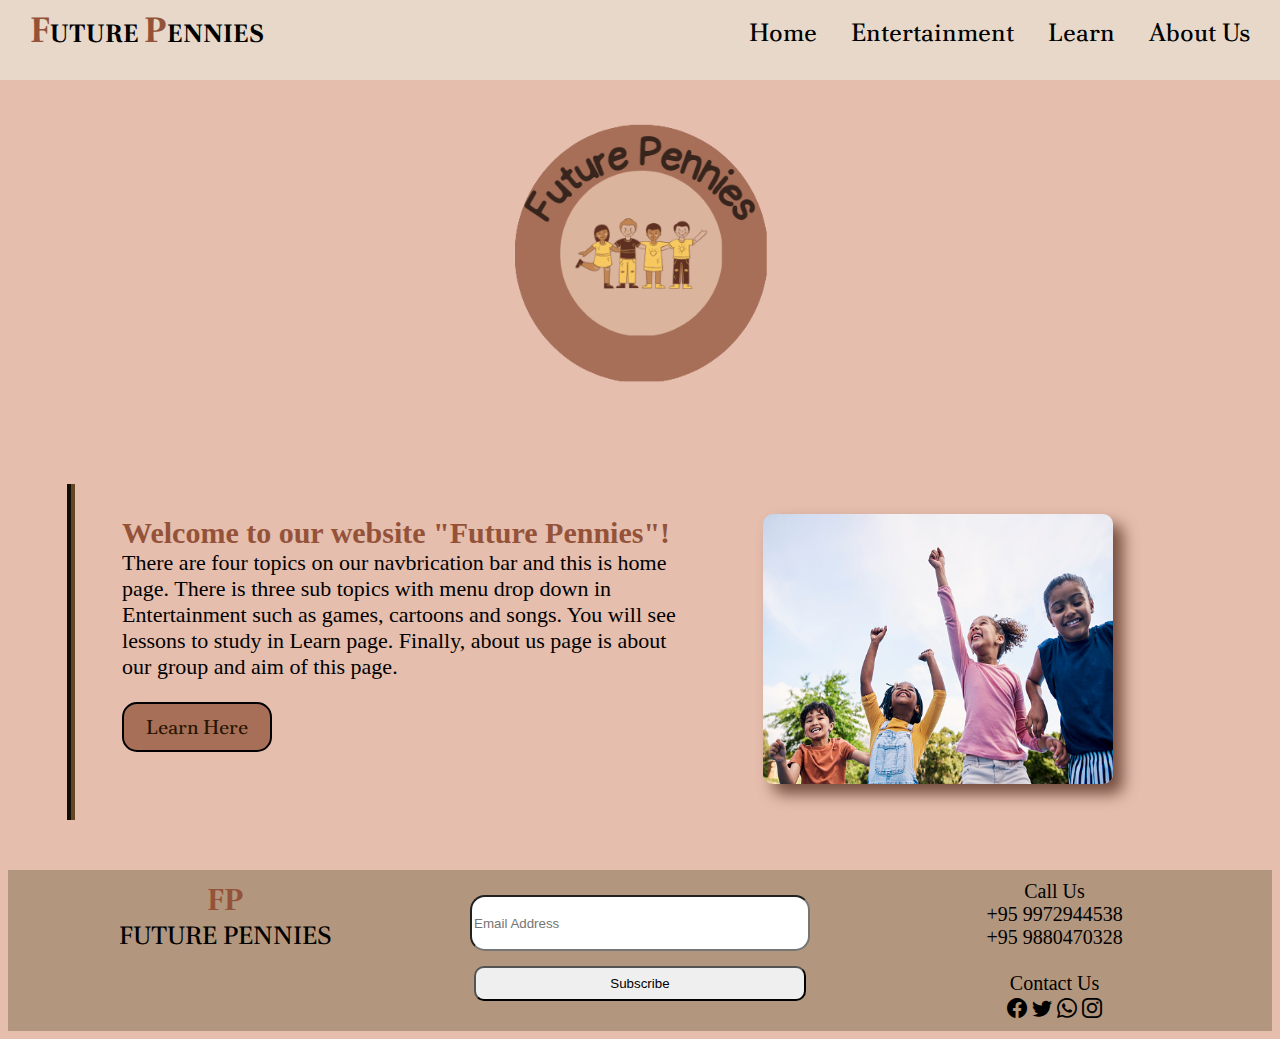
<file: index.html>
<!DOCTYPE html>
<html lang="en">
<head>
    <meta charset="UTF-8">
    <meta http-equiv="X-UA-Compatible" content="IE=edge">
    <meta name="viewport" content="width=device-width, initial-scale=1.0">
    <title>Home</title>
    <link rel="stylesheet" href="index.css">
    <link rel="stylesheet" href="https://cdn.jsdelivr.net/npm/bootstrap-icons@1.10.4/font/bootstrap-icons.css">
    <link rel="preconnect" href="https://fonts.googleapis.com">
<link rel="preconnect" href="https://fonts.gstatic.com" crossorigin>
<link href="https://fonts.googleapis.com/css2?family=Poltawski+Nowy&display=swap" rel="stylesheet">
<link rel="preconnect" href="https://fonts.googleapis.com">
<link rel="preconnect" href="https://fonts.gstatic.com" crossorigin>
<link href="https://fonts.googleapis.com/css2?family=Crimson+Text&display=swap" rel="stylesheet">
<link rel="icon" type="image/x-icon" href="Images/logo.png">
</head>
<body>
    <nav>
        <label class="logo"><span>F</span>UTURE   <span>P</span>ENNIES</label>
        <input type="checkbox" id="check">
        <label for="check" class="checkbtn"><i class="bi bi-list"></i></label>
        <ul>
            <li><a href="index.html">Home</a></li>
            <div class="dropdown">
                <li><a href="#" class="dropdownli">Entertainment</a></li>
                <div class="dropdown-content">
                  <a href="Games.html">Games</a>
                  <a href="Cartoon.html">Cartoons</a>
                  <a href="Songs.html">Songs</a>
                </div>
            </div>
            <li><a href="Learn.html">Learn</a></li>
            <li><a href="aboutus.html">About Us</a></li>
        </ul>
    </nav>
    
    <div class="logopt">
        <img src="Images/logo.png" alt="logopt" width="300px" height="300px">
    </div>
    <div class="flex-container">
        <div class="intro">
        <p><span>Welcome to our website "Future Pennies"!</span> 
            There are four topics on our navbrication bar and this is home page. 
            There is three sub topics with menu drop down in Entertainment such as games, cartoons and 
            songs. You will see lessons to study in Learn page. Finally, about us page is about our group 
            and aim of this page.
        </p>
        <button><a href="">Learn Here</a></button>
       </div>
        <div class="photo">
            <img src="Images/kids.png" alt="kids" width="350px" height="270px"> 
        </div>
    </div>
    <div class="flex-container2">
        <div class="name">
            <span>FP</span><br>
            FUTURE PENNIES
        </div>
        <div class="subscribe">
            <form>
                <input class="item2" type="text" id="email" name="email" placeholder="Email Address"><br>
                <button class="scbutton"> Subscribe</button>  
            </form>
        </div>
        <div class="socialmedia">
            <div>Call Us</div>
            <div>+95 9972944538</div>
            <div>+95 9880470328</div><br>
            <div>Contact Us</div>
            <a href="#"><i class="bi bi-facebook"></i></a>
            <a href="#"><i class="bi bi-twitter"></i></a>
            <a href="#"><i class="bi bi-whatsapp"></i></a>
            <a href="#"><i class="bi bi-instagram"></i></a>
        </div>
    </div>
</body>
</html>
</file>
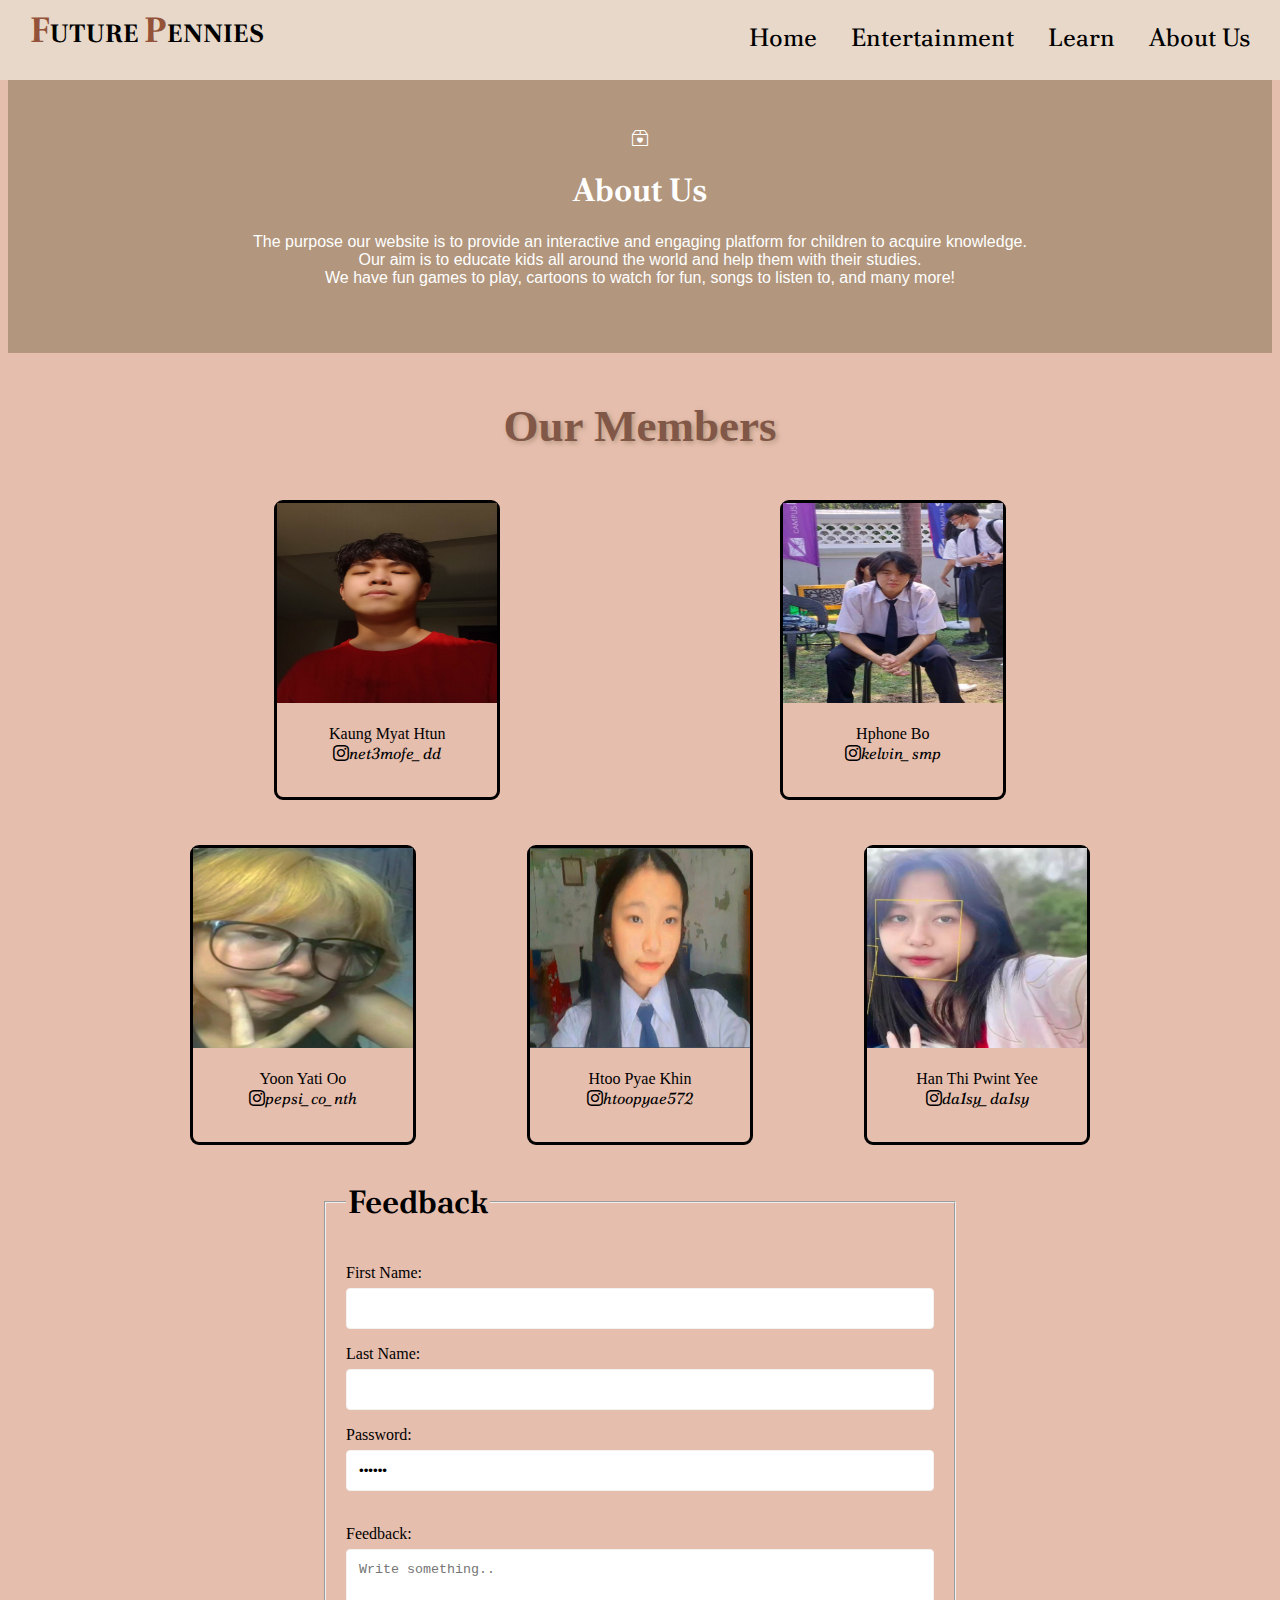
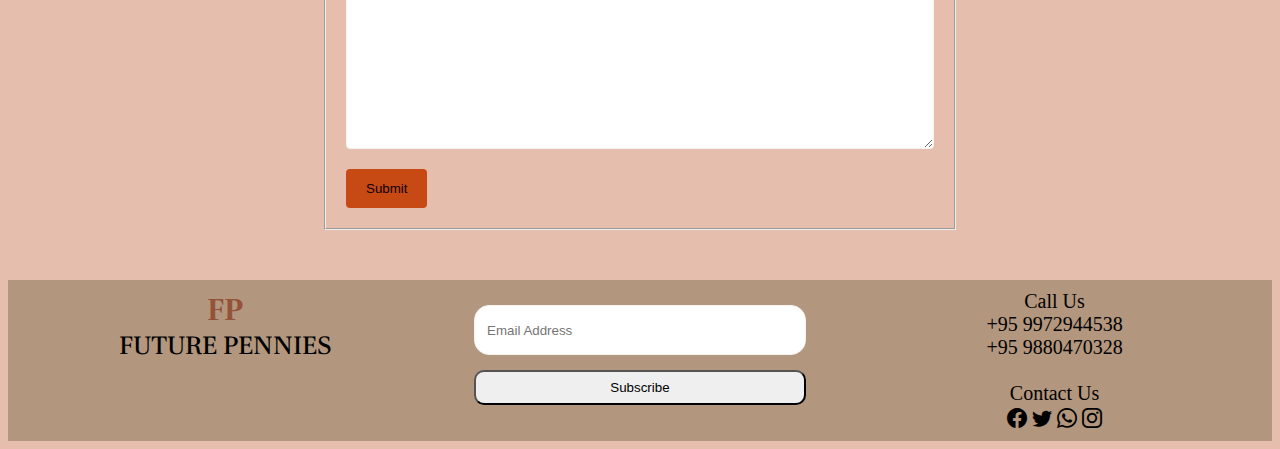
<file: aboutus.html>
<!DOCTYPE html>
<html lang="en">
<head>
    <meta charset="UTF-8">
    <meta http-equiv="X-UA-Compatible" content="IE=edge">
    <meta name="viewport" content="width=device-width, initial-scale=1.0">
    <title>About Us</title>
    <link rel="stylesheet" href="aboutus.css">
    <link rel="stylesheet" href="index.css">
    <link href="https://fonts.googleapis.com/css2?family=Poltawski+Nowy&display=swap" rel="stylesheet">
    <link rel="icon" type="image/x-icon" href="Images/logo.png">
    <link rel="stylesheet" href="https://cdn.jsdelivr.net/npm/bootstrap-icons@1.10.5/font/bootstrap-icons.css">
</head>
<body>
  <nav>
      <label class="logo"><span>F</span>UTURE   <span>P</span>ENNIES</label>
      <input type="checkbox" id="check">
      <label for="check" class="checkbtn"><i class="bi bi-list"></i></label>
      <ul>
          <li><a href="index.html">Home</a></li>
          <div class="dropdown">
              <li><a href="#" class="dropdownli">Entertainment</a></li>
              <div class="dropdown-content">
                <a href="Games.html">Games</a>
                <a href="Cartoon.html">Cartoons</a>
                <a href="Songs.html">Songs</a>
              </div>
          </div>
          <li><a href="Learn.html">Learn</a></li>
          <li><a href="#">About Us</a></li>
          
      </ul>
  </nav><br><br><br><br>
    <div class="about-section">
      <i class="bi bi-box2-heart"></i>
        <h1>About Us</h1>
        <p>The purpose our website is to provide an interactive and engaging platform for children to acquire knowledge.
          <br>
          Our aim is to educate kids all around the world and help them with their studies.<br>
          We have fun games to play,
          cartoons to watch for fun,
          songs to listen to,
          and many more!</p>
      </div>
        <h2>Our Members</h2>
        <div class="boy-section">
          <div class="card1 ">
            <img src="Images/km.png" alt="km" width="220px" height="200px">
            <br><br>
            <h>Kaung Myat Htun</h>
            <br>
              <a href="https://instagram.com/net3mofe_dd?igshid=NTc4MTIwNjQ2YQ=="><i class="bi bi-instagram">net3mofe_dd</i></a>
         </div>
    
           
         <div class="card2">
            <img src="Images/bhone bo.png" alt="bhone bo"width="220px" height="200px">
            <br><br>
            <h>Hphone Bo</h>
            <br>
              <a href="https://instagram.com/kelvin_smp?igshid=NTc4MTIwNjQ2YQ=="><i class="bi bi-instagram">kelvin_smp</i></a>
        </div> 
    
        </div>      

      <div class="girl-section">   
        <div class="card3">
            <img src="Images/yoon.png" alt="yoon" width="220px" height="200px">
            <br><br>
            <h>Yoon Yati Oo</h>
            <br>
              <a href="https://instagram.com/pepsi_co_nth?igshid=ZGUzMzM3NWJiOQ=="><i class="bi bi-instagram">pepsi_co_nth</i></a>
        </div>
      
        <div class="card4">
            <img src="Images/htoo.png" alt="htoo" width="220px" height="200px">
            <br><br>
            <h>Htoo Pyae Khin</h>
            <br>
              <a href="https://instagram.com/htoopyae572?igshid=NTc4MTIwNjQ2YQ=="><i class="bi bi-instagram">htoopyae572</i></a>
        </div>
        <div class="card5">
            <img src="Images/hanthi.png" alt="han" width="220px" height="200px">
            <br><br>
            <h>Han Thi Pwint Yee</h>
            <br>
              <a href="https://instagram.com/da1sy_da1sy?igshid=NTc4MTIwNjQ2YQ=="><i class="bi bi-instagram">da1sy_da1sy</i></a>
        </div>
     </div>
    <form>
        <fieldset>
            <legend><h1>Feedback</h1></legend>
             <label for="fname">First Name:</label><br>
             <input type="text" id="fname"  name="fname" required autocomplete="on"> <br>
             <label for="lname">Last Name:</label><br>
             <input type="text" id="lname"  name="lname" required autocomplete="on"> <br>
             <label for="pw">Password:</label><br>
             <input type="password" id="pw" value="******" name="pw"><br><br>
          <label for="subject">Feedback:</label>
          <textarea id="subject" name="subject" placeholder="Write something.." style="height:200px"></textarea>
         <input type="submit" value="Submit" onclick="alert('Submitted')"></input>
        </form>
    </fieldset>
    <div class="flex-container2">
      <div class="name">
          <span>FP</span><br>
          FUTURE PENNIES
      </div>
      <div class="subscribe">
          <form>
              <input class="item2" type="text" id="email" name="email" placeholder="Email Address"><br>
              <button class="scbutton"> Subscribe</button>  
          </form>
      </div>
      <div class="socialmedia">
          <div>Call Us</div>
          <div>+95 9972944538</div>
          <div>+95 9880470328</div><br>
          <div>Contact Us</div>
          <a href="#"><i class="bi bi-facebook"></i></a>
          <a href="#"><i class="bi bi-twitter"></i></a>
          <a href="#"><i class="bi bi-whatsapp"></i></a>
          <a href="#"><i class="bi bi-instagram"></i></a>
      </div>
  </div>
</body>
</html>
</file>
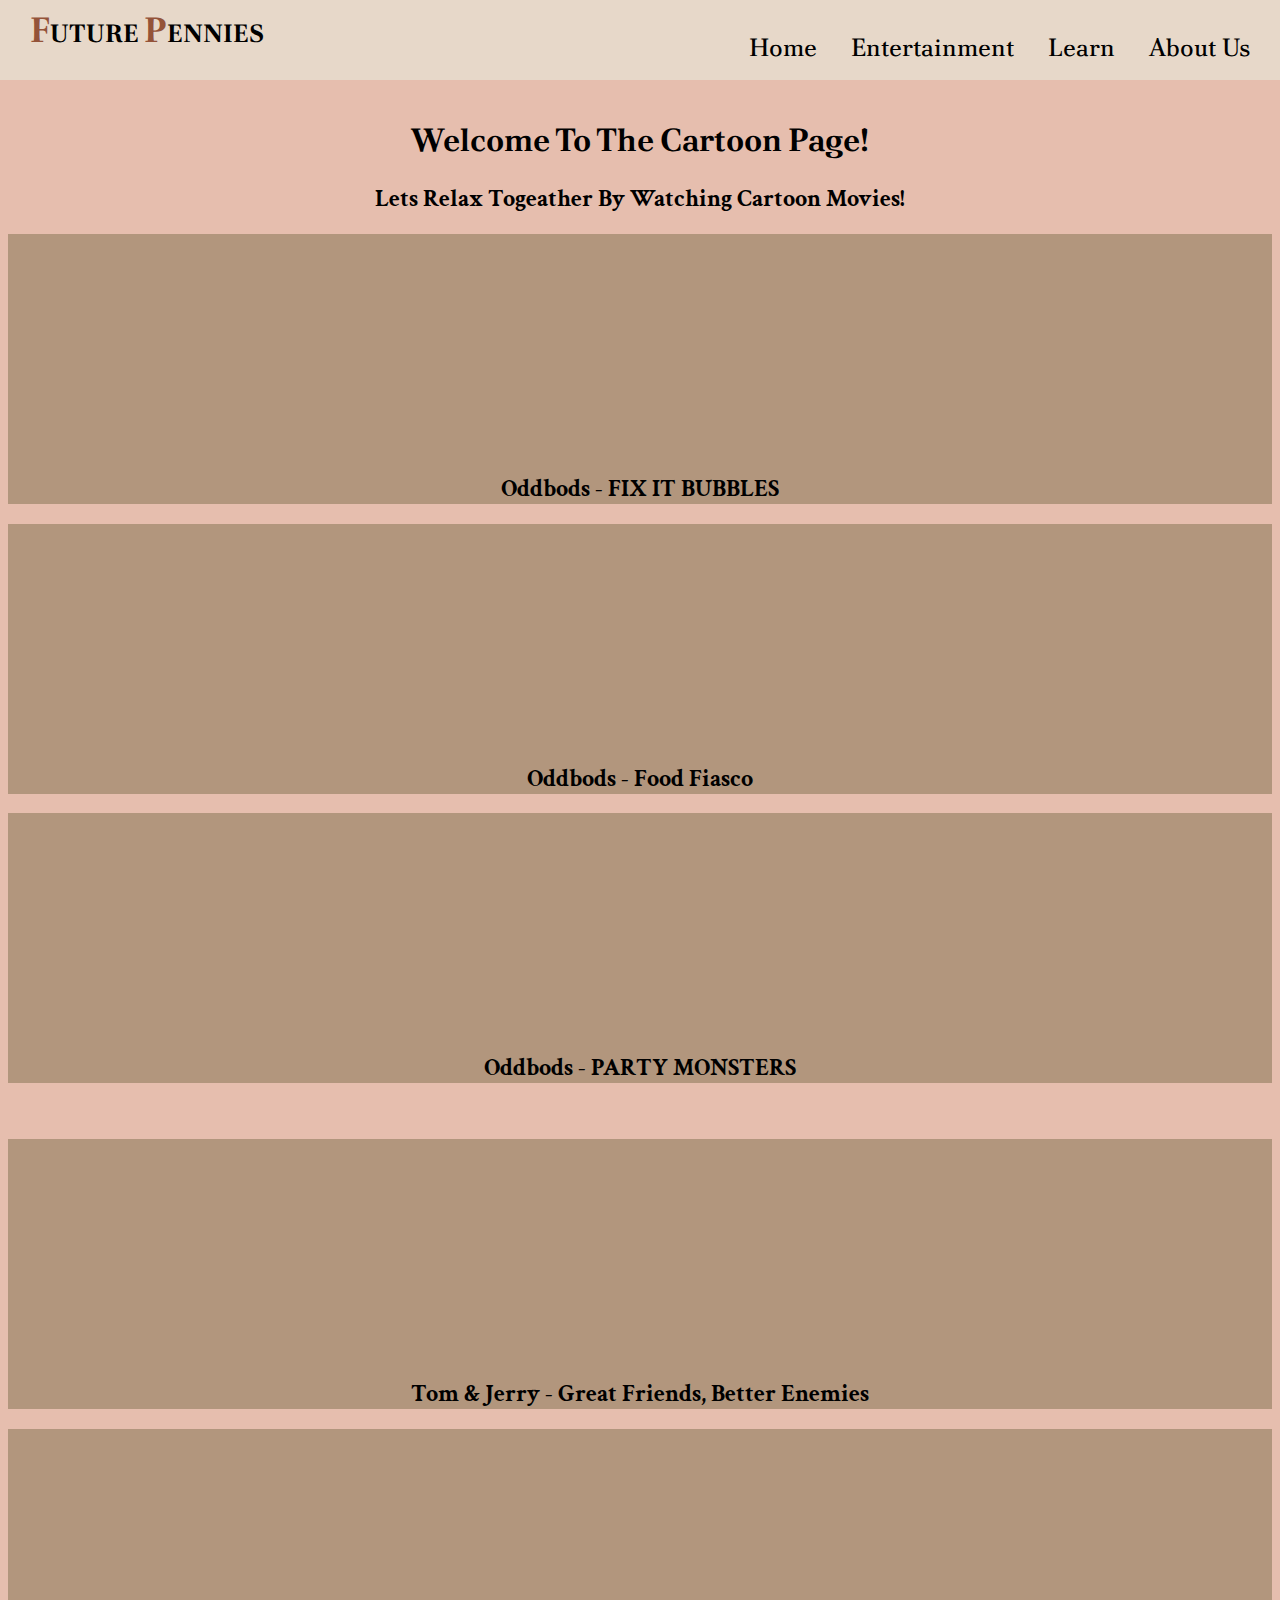
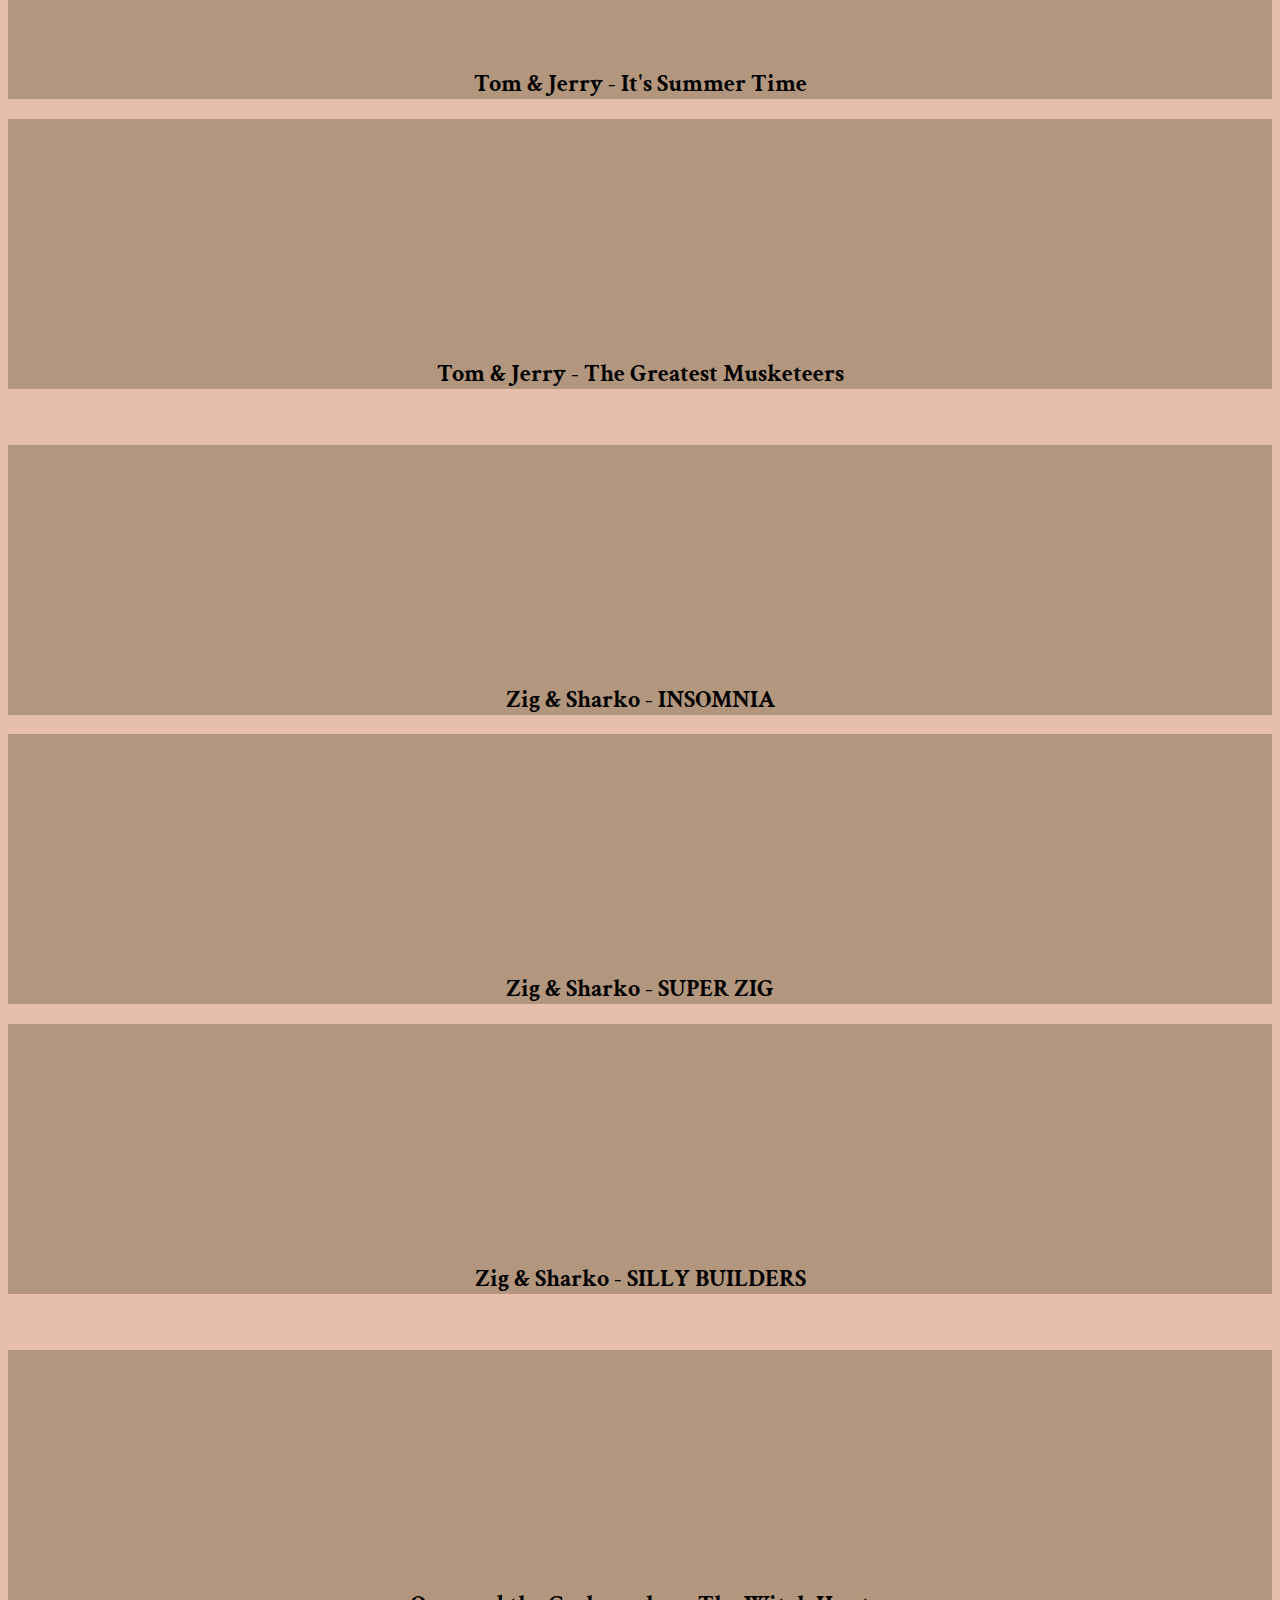
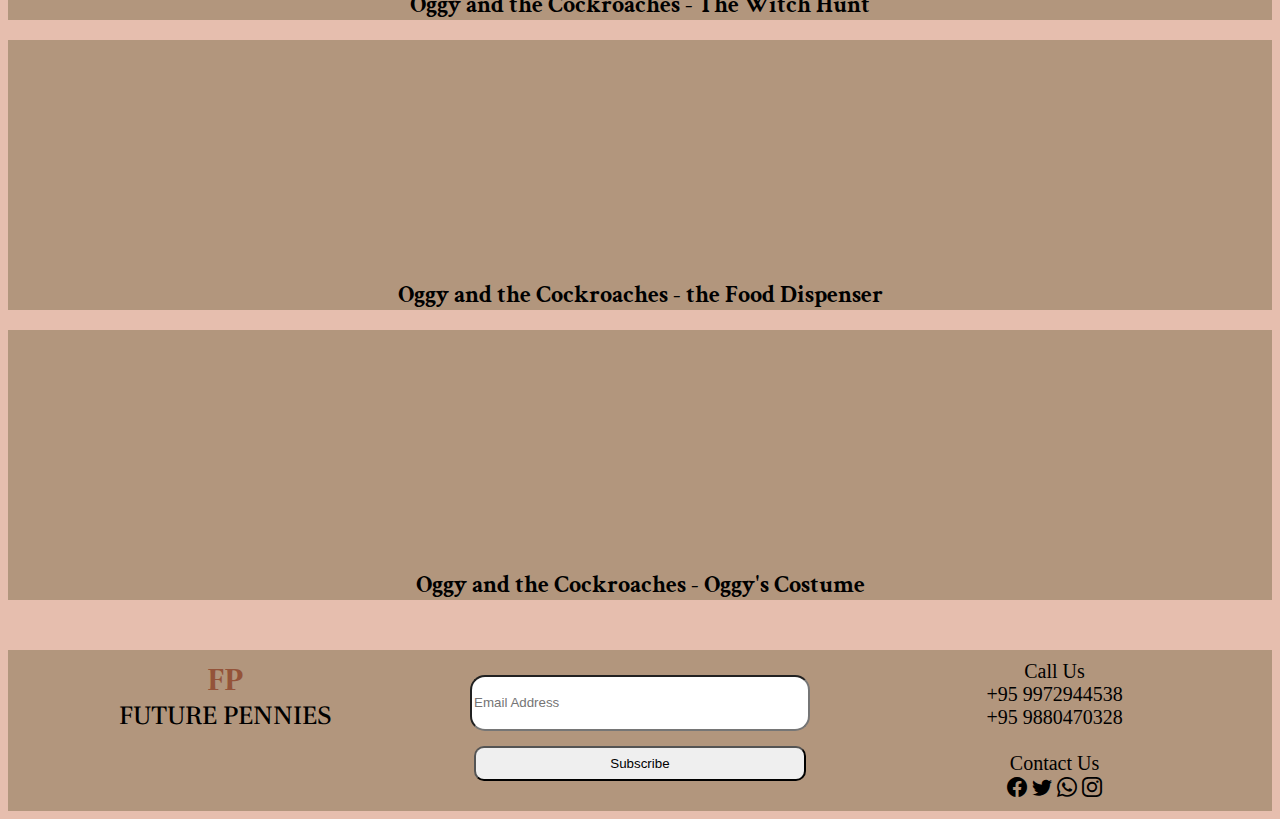
<file: Cartoon.html>
<!DOCTYPE html>
<html lang="en">
<head>
    <meta charset="UTF-8">
    <meta http-equiv="X-UA-Compatible" content="IE=edge">
    <meta name="viewport" content="width=device-width, initial-scale=1.0">
    <title>Cartoons</title>
    <link rel="stylesheet" href="cartoon.css">
    <link rel="stylesheet" href="index.css">
    <link href="https://cdn.jsdelivr.net/npm/bootstrap@5.3.0-alpha1/dist/css/bootstrap.min.css" rel="stylesheet" integrity="sha384-GLhlTQ8iRABdZLl6O3oVMWSktQOp6b7In1Zl3/Jr59b6EGGoI1aFkw7cmDA6j6gD" crossorigin="anonymous">
    <script src="https://cdn.jsdelivr.net/npm/bootstrap@5.3.0-alpha1/dist/js/bootstrap.bundle.min.js" integrity="sha384-w76AqPfDkMBDXo30jS1Sgez6pr3x5MlQ1ZAGC+nuZB+EYdgRZgiwxhTBTkF7CXvN" crossorigin="anonymous"></script>
    <link rel="preconnect" href="https://fonts.googleapis.com">
    <link rel="preconnect" href="https://fonts.gstatic.com" crossorigin>
    <link href="https://fonts.googleapis.com/css2?family=Poltawski+Nowy&display=swap" rel="stylesheet">
    <link rel="preconnect" href="https://fonts.googleapis.com">
    <link rel="preconnect" href="https://fonts.gstatic.com" crossorigin>
    <link href="https://fonts.googleapis.com/css2?family=Crimson+Text&display=swap" rel="stylesheet">
    <link rel="icon" type="image/x-icon" href="Images/logo.png">
    <link rel="stylesheet" href="https://cdn.jsdelivr.net/npm/bootstrap-icons@1.10.5/font/bootstrap-icons.css">
</head>
<body style="background-color: #E6BEAE;">
    <nav>
        <label class="logo"><span>F</span>UTURE   <span>P</span>ENNIES</label>
        <input type="checkbox" id="check">
        <label for="check" class="checkbtn"><i class="bi bi-list"></i></label>
        <ul>
            <li><a href="index.html">Home</a></li>
            <div class="dropdown">
                <li><a href="#" class="dropdownli">Entertainment</a></li>
                <div class="dropdown-content">
                  <a href="Games.html">Games</a>
                  <a href="Cartoon.html">Cartoons</a>
                  <a href="Songs.html">Songs</a>
                </div>
            </div>
            <li><a href="Learn.html">Learn</a></li>
            <li><a href="aboutus.html">About Us</a></li>
        </ul>
    </nav><br><br><br><br><br>
    <div class="container" >
        <h1>Welcome To The Cartoon Page!</h1>
        <h2>Lets Relax Togeather By Watching Cartoon Movies!</h2>
        <div class="row">
            <div class="col-md-4" style="background-color: #B2967D;">
                <iframe width="560" height="315" src="https://www.youtube.com/embed/iJNrSG-XFQU" title="YouTube video player" frameborder="0" allow="accelerometer; autoplay; clipboard-write; encrypted-media; gyroscope; picture-in-picture; web-share" allowfullscreen></iframe>
                <h2>Oddbods - FIX IT BUBBLES</h2>
            </div>
            <div class="col-md-4" style="background-color: #B2967D;">
                <iframe width="560" height="315" src="https://www.youtube.com/embed/wdEGEUFNZ48" title="YouTube video player" frameborder="0" allow="accelerometer; autoplay; clipboard-write; encrypted-media; gyroscope; picture-in-picture; web-share" allowfullscreen></iframe>
                <h2>Oddbods - Food Fiasco</h2>
            </div>
            <div class="col-md-4" style="background-color: #B2967D;">
                <iframe width="560" height="315" src="https://www.youtube.com/embed/fR2ljJcqZW0" title="YouTube video player" frameborder="0" allow="accelerometer; autoplay; clipboard-write; encrypted-media; gyroscope; picture-in-picture; web-share" allowfullscreen></iframe>
                <h2>Oddbods - PARTY MONSTERS</h2>
            </div>
        </div>
    </div><br><br>
    <div class="container">
        <div class="row">
            <div class="col-md-4" style="background-color: #B2967D;">
                <iframe width="560" height="315" src="https://www.youtube.com/embed/Nso7F78DDvA" title="YouTube video player" frameborder="0" allow="accelerometer; autoplay; clipboard-write; encrypted-media; gyroscope; picture-in-picture; web-share" allowfullscreen></iframe>
                <h2>Tom & Jerry - Great Friends, Better Enemies</h2>
            </div>
            <div class="col-md-4" style="background-color: #B2967D;">
                <iframe width="560" height="315" src="https://www.youtube.com/embed/BOd42fnC2b4" title="YouTube video player" frameborder="0" allow="accelerometer; autoplay; clipboard-write; encrypted-media; gyroscope; picture-in-picture; web-share" allowfullscreen></iframe>
                <h2>Tom & Jerry - It's Summer Time</h2>
            </div>
            <div class="col-md-4" style="background-color: #B2967D;">
                <iframe width="560" height="315" src="https://www.youtube.com/embed/vxqXHsAHNG8" title="YouTube video player" frameborder="0" allow="accelerometer; autoplay; clipboard-write; encrypted-media; gyroscope; picture-in-picture; web-share" allowfullscreen></iframe>
                <h2>Tom & Jerry - The Greatest Musketeers</h2>
            </div>
        </div>
    </div><br><br>
    <div class="container" >
        <div class="row">
            <div class="col-md-4" style="background-color: #B2967D;">
                <iframe width="560" height="315" src="https://www.youtube.com/embed/oENEGlEm8xM" title="YouTube video player" frameborder="0" allow="accelerometer; autoplay; clipboard-write; encrypted-media; gyroscope; picture-in-picture; web-share" allowfullscreen></iframe>
                <h2>Zig & Sharko - INSOMNIA </h2>
            </div>
            <div class="col-md-4" style="background-color: #B2967D;"> 
                <iframe width="560" height="315" src="https://www.youtube.com/embed/sU3F9RESzE4" title="YouTube video player" frameborder="0" allow="accelerometer; autoplay; clipboard-write; encrypted-media; gyroscope; picture-in-picture; web-share" allowfullscreen></iframe>
                <h2>Zig & Sharko - SUPER ZIG</h2>
            </div>
            <div class="col-md-4" style="background-color: #B2967D;">
                <iframe width="560" height="315" src="https://www.youtube.com/embed/FHQ2zZZhmlA" title="YouTube video player" frameborder="0" allow="accelerometer; autoplay; clipboard-write; encrypted-media; gyroscope; picture-in-picture; web-share" allowfullscreen></iframe>
                <h2>Zig & Sharko - SILLY BUILDERS</h2>
            </div>
        </div>
    </div><br><br>
    <div class="container" >
        <div class="row">
            <div class="col-md-4" style="background-color: #B2967D;">
                <iframe width="560" height="315" src="https://www.youtube.com/embed/p6XhIa8ATbk" title="YouTube video player" frameborder="0" allow="accelerometer; autoplay; clipboard-write; encrypted-media; gyroscope; picture-in-picture; web-share" allowfullscreen></iframe>
                <h2>Oggy and the Cockroaches - The Witch Hunt</h2>
            </div>
            <div class="col-md-4 " style="background-color: #B2967D;">
                <iframe width="560" height="315" src="https://www.youtube.com/embed/FF9T6CKw7XQ" title="YouTube video player" frameborder="0" allow="accelerometer; autoplay; clipboard-write; encrypted-media; gyroscope; picture-in-picture; web-share" allowfullscreen></iframe>
                <h2>Oggy and the Cockroaches - the Food Dispenser</h2>
            </div>
            <div class="col-md-4 " style="background-color: #B2967D;">
                <iframe width="560" height="315" src="https://www.youtube.com/embed/E98GTDHwyWQ" title="YouTube video player" frameborder="0" allow="accelerometer; autoplay; clipboard-write; encrypted-media; gyroscope; picture-in-picture; web-share" allowfullscreen></iframe>
                <h2>Oggy and the Cockroaches - Oggy's Costume</h2>
            </div>
        </div>
    </div>
    <div class="flex-container2">
        <div class="name">
            <span>FP</span><br>
            FUTURE PENNIES
        </div>
        <div class="subscribe">
            <form>
                <input class="item2" type="text" id="email" name="email" placeholder="Email Address"><br>
                <button class="scbutton"> Subscribe</button>  
            </form>
        </div>
        <div class="socialmedia">
            <div>Call Us</div>
            <div>+95 9972944538</div>
            <div>+95 9880470328</div><br>
            <div>Contact Us</div>
            <a href="#"><i class="bi bi-facebook"></i></a>
            <a href="#"><i class="bi bi-twitter"></i></a>
            <a href="#"><i class="bi bi-whatsapp"></i></a>
            <a href="#"><i class="bi bi-instagram"></i></a>
        </div>
    </div>
</body>
</html>
</file>
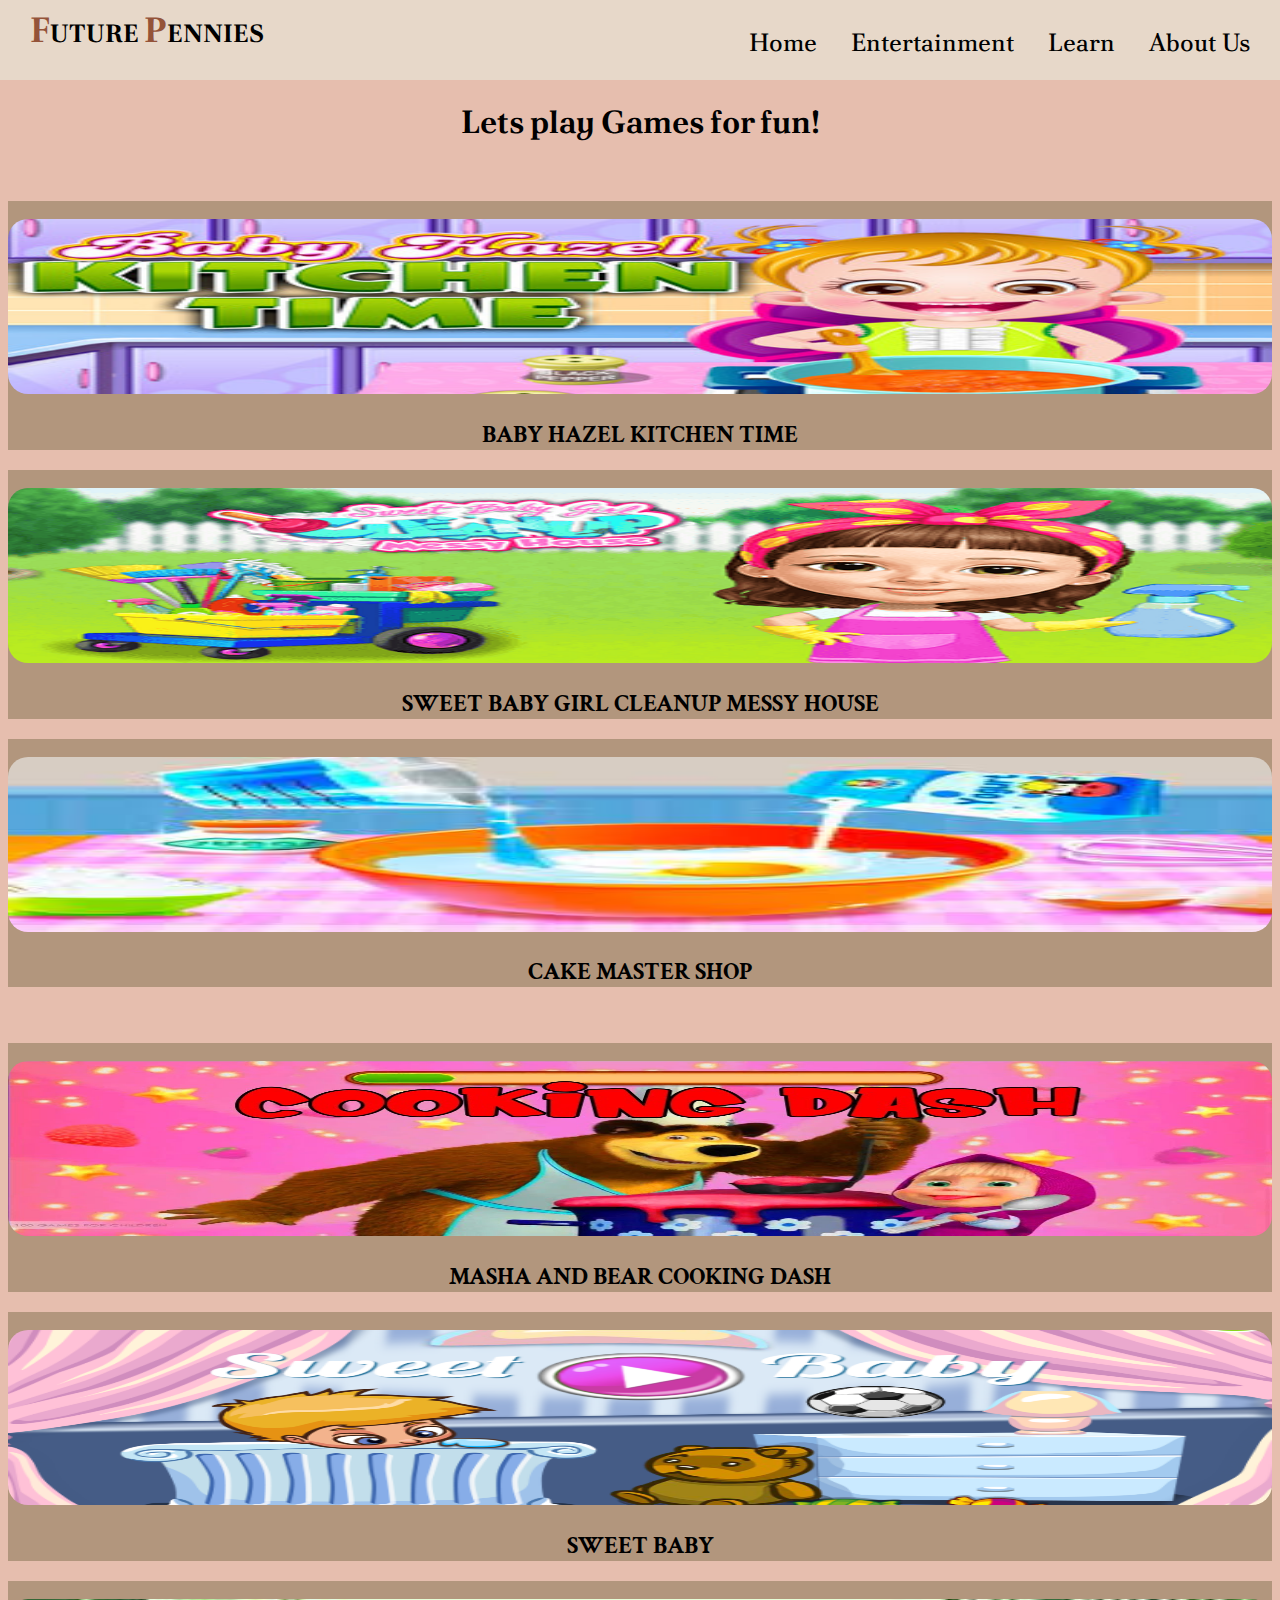
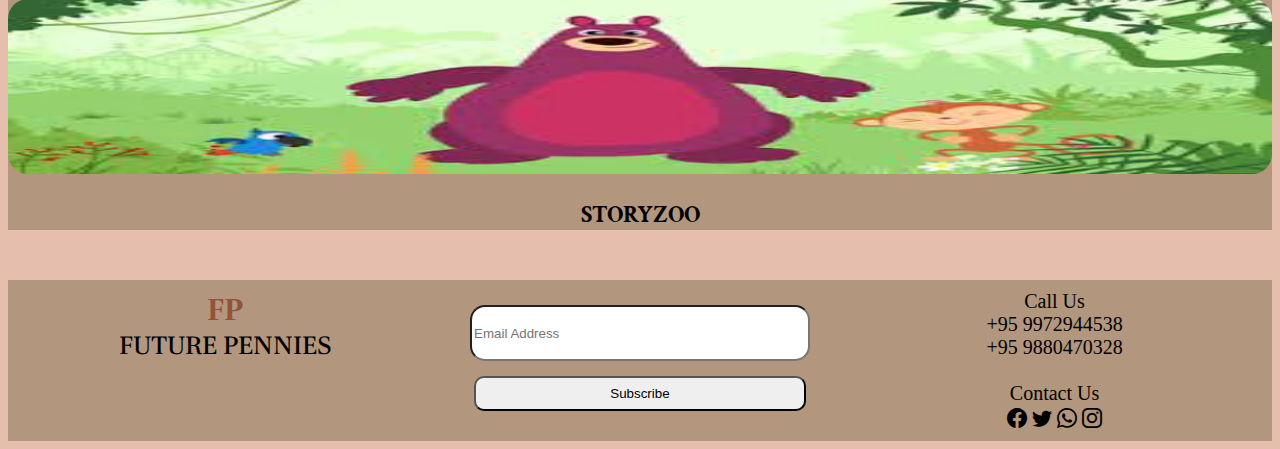
<file: Games.html>
<!DOCTYPE html>
<html lang="en">
<head>
    <meta charset="UTF-8">
    <meta http-equiv="X-UA-Compatible" content="IE=edge">
    <meta name="viewport" content="width=device-width, initial-scale=1.0">
    <title>Games</title>
    <link rel="stylesheet" href="games.css">
    <link rel="stylesheet" href="index.css">
    <link href="https://cdn.jsdelivr.net/npm/bootstrap@5.3.0-alpha1/dist/css/bootstrap.min.css" rel="stylesheet" integrity="sha384-GLhlTQ8iRABdZLl6O3oVMWSktQOp6b7In1Zl3/Jr59b6EGGoI1aFkw7cmDA6j6gD" crossorigin="anonymous">
    <script src="https://cdn.jsdelivr.net/npm/bootstrap@5.3.0-alpha1/dist/js/bootstrap.bundle.min.js" integrity="sha384-w76AqPfDkMBDXo30jS1Sgez6pr3x5MlQ1ZAGC+nuZB+EYdgRZgiwxhTBTkF7CXvN" crossorigin="anonymous"></script>
    <link rel="preconnect" href="https://fonts.googleapis.com">
    <link rel="preconnect" href="https://fonts.gstatic.com" crossorigin>
    <link href="https://fonts.googleapis.com/css2?family=Poltawski+Nowy&display=swap" rel="stylesheet">
    <link rel="preconnect" href="https://fonts.googleapis.com">
    <link rel="preconnect" href="https://fonts.gstatic.com" crossorigin>
    <link href="https://fonts.googleapis.com/css2?family=Crimson+Text&display=swap" rel="stylesheet">
    <link rel="icon" type="image/x-icon" href="Images/logo.png">
    <link rel="stylesheet" href="https://cdn.jsdelivr.net/npm/bootstrap-icons@1.10.5/font/bootstrap-icons.css">
</head>
<body style="background-color: #E6BEAE;">
    <nav>
        <label class="logo"><span>F</span>UTURE   <span>P</span>ENNIES</label>
        <input type="checkbox" id="check">
        <label for="check" class="checkbtn"><i class="bi bi-list"></i></label>
        <ul>
            <li><a href="index.html">Home</a></li>
            <div class="dropdown">
                <li><a href="#" class="dropdownli">Entertainment</a></li>
                <div class="dropdown-content">
                  <a href="Games.html">Games</a>
                  <a href="Cartoon.html">Cartoons</a>
                  <a href="Songs.html">Songs</a>
                </div>
            </div>
            <li><a href="Learn.html">Learn</a></li>
            <li><a href="aboutus.html">About Us</a></li>
        </ul>
    </nav><br><br><br><br>
    <div class="container" >
        <h1>Lets play Games for fun!</h1><br><br>
        <div class="row">
            <div class="col-md-4 " style="background-color: #B2967D;"><br>
                <img src="Images/img1.jpg">
                <a href="https://kizi.com/games/baby-hazel-kitchen-time"><h2>BABY HAZEL KITCHEN TIME</h2></a>
            </div>
            <div class="col-md-4 " style="background-color: #B2967D;"><br>
                <img src="Images/img2.webp">
                <a href="https://kizi.com/games/sweet-baby-girl-cleanup-messy-house"><h2>SWEET BABY GIRL CLEANUP MESSY HOUSE</h2></a>
            </div>
            <div class="col-md-4 " style="background-color: #B2967D;"><br>
                <img src="Images/img3.jpg">
                <a href="https://kizi.com/games/cake-master-shop"><h2>CAKE MASTER SHOP</h2></a>
            </div>
        </div><br><br>
        <div class="row">
            <div class="col-md-4 " style="background-color: #B2967D;"><br>
                <img src="Images/img4.jpg">
                <a href="https://kizi.com/games/masha-and-bear-cooking-dash"><h2>MASHA AND BEAR COOKING DASH</h2></a>
            </div>
            <div class="col-md-4 " style="background-color: #B2967D;"><br>
                <img src="Images/img5.png">
                <a href="https://kizi.com/games/sweet-baby"><h2 class="text">SWEET BABY</h2></a>
            </div>
            <div class="col-md-4 " style="background-color: #B2967D;"><br>
                <img src="Images/img6.jpg">
                <a href="https://kizi.com/games/storyzoo"><h2 class="text">STORYZOO</h2></a>
            </div>
        </div>
    </div>
    <div class="flex-container2">
        <div class="name">
            <span>FP</span><br>
            FUTURE PENNIES
        </div>
        <div class="subscribe">
            <form>
                <input class="item2" type="text" id="email" name="email" placeholder="Email Address"><br>
                <button class="scbutton"> Subscribe</button>  
            </form>
        </div>
        <div class="socialmedia">
            <div>Call Us</div>
            <div>+95 9972944538</div>
            <div>+95 9880470328</div><br>
            <div>Contact Us</div>
            <a href="#"><i class="bi bi-facebook"></i></a>
            <a href="#"><i class="bi bi-twitter"></i></a>
            <a href="#"><i class="bi bi-whatsapp"></i></a>
            <a href="#"><i class="bi bi-instagram"></i></a>
        </div>
    </div>
</body>
</html>
</file>
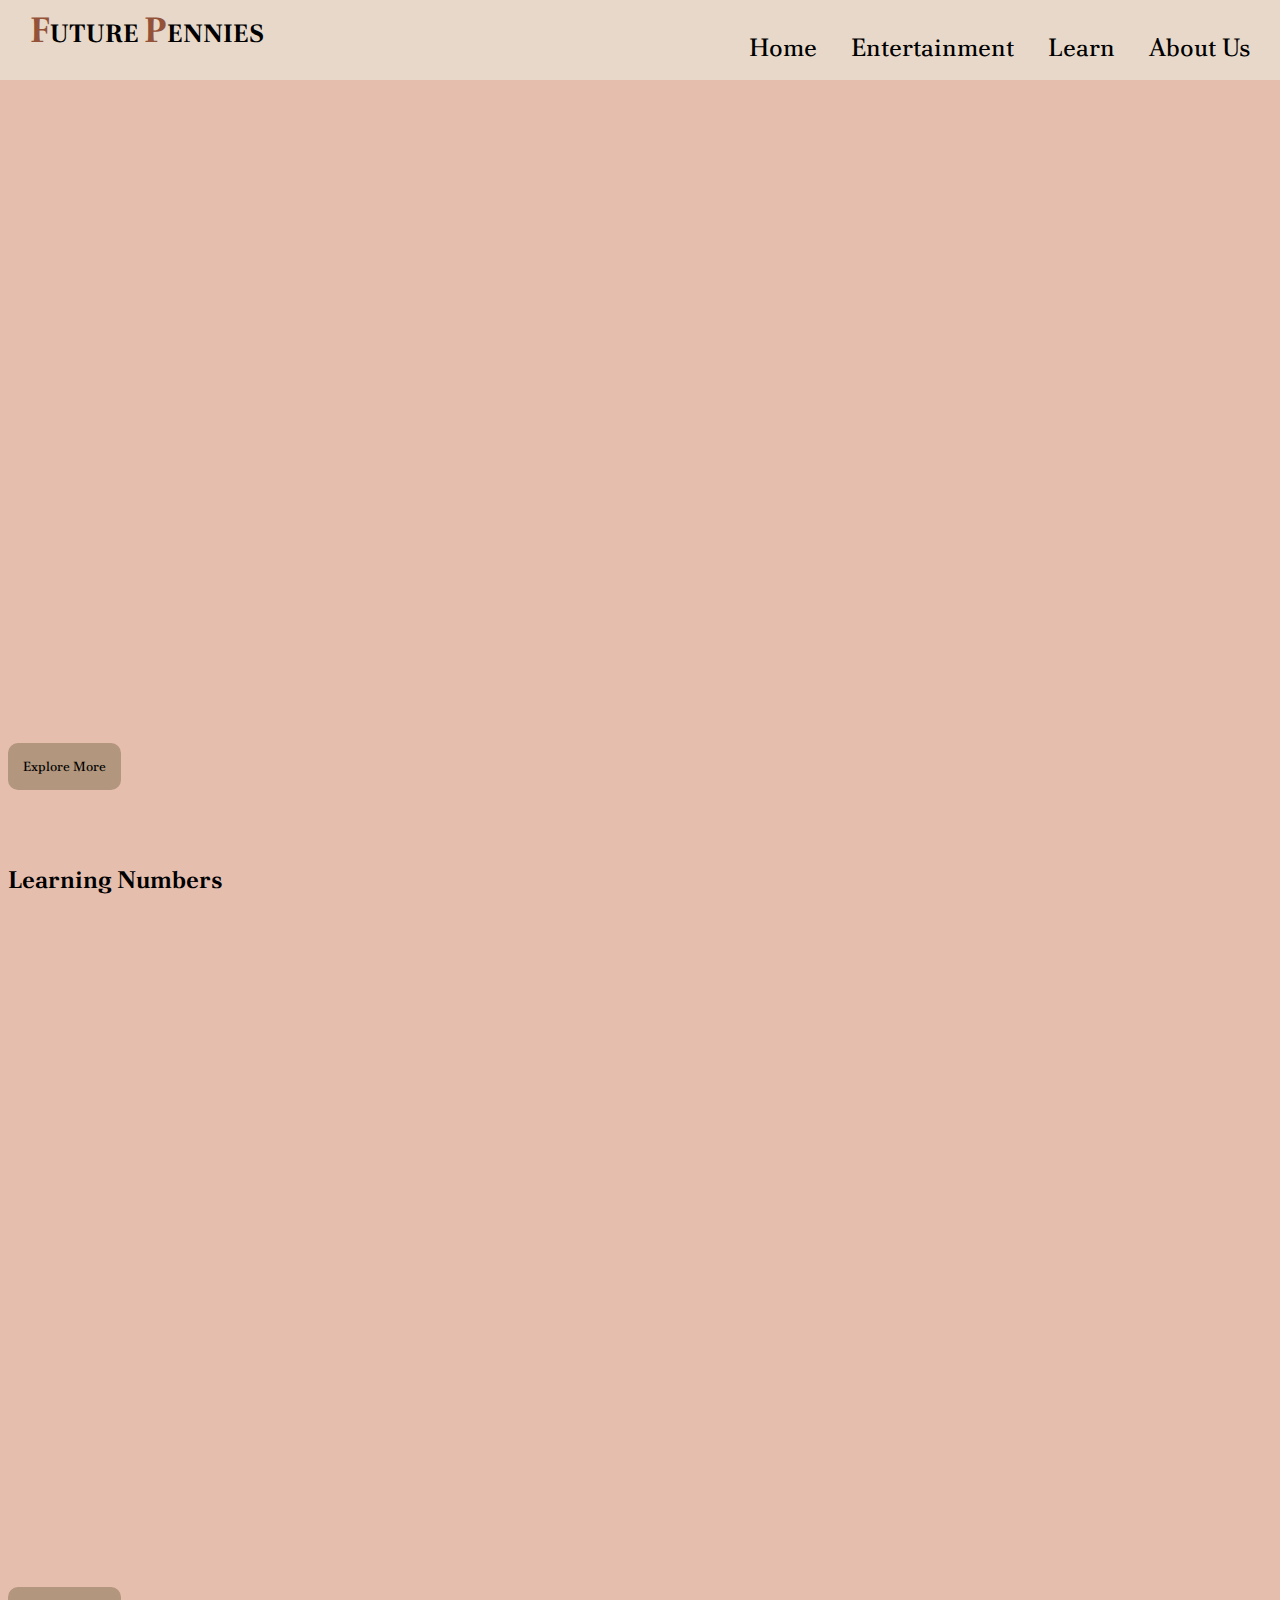
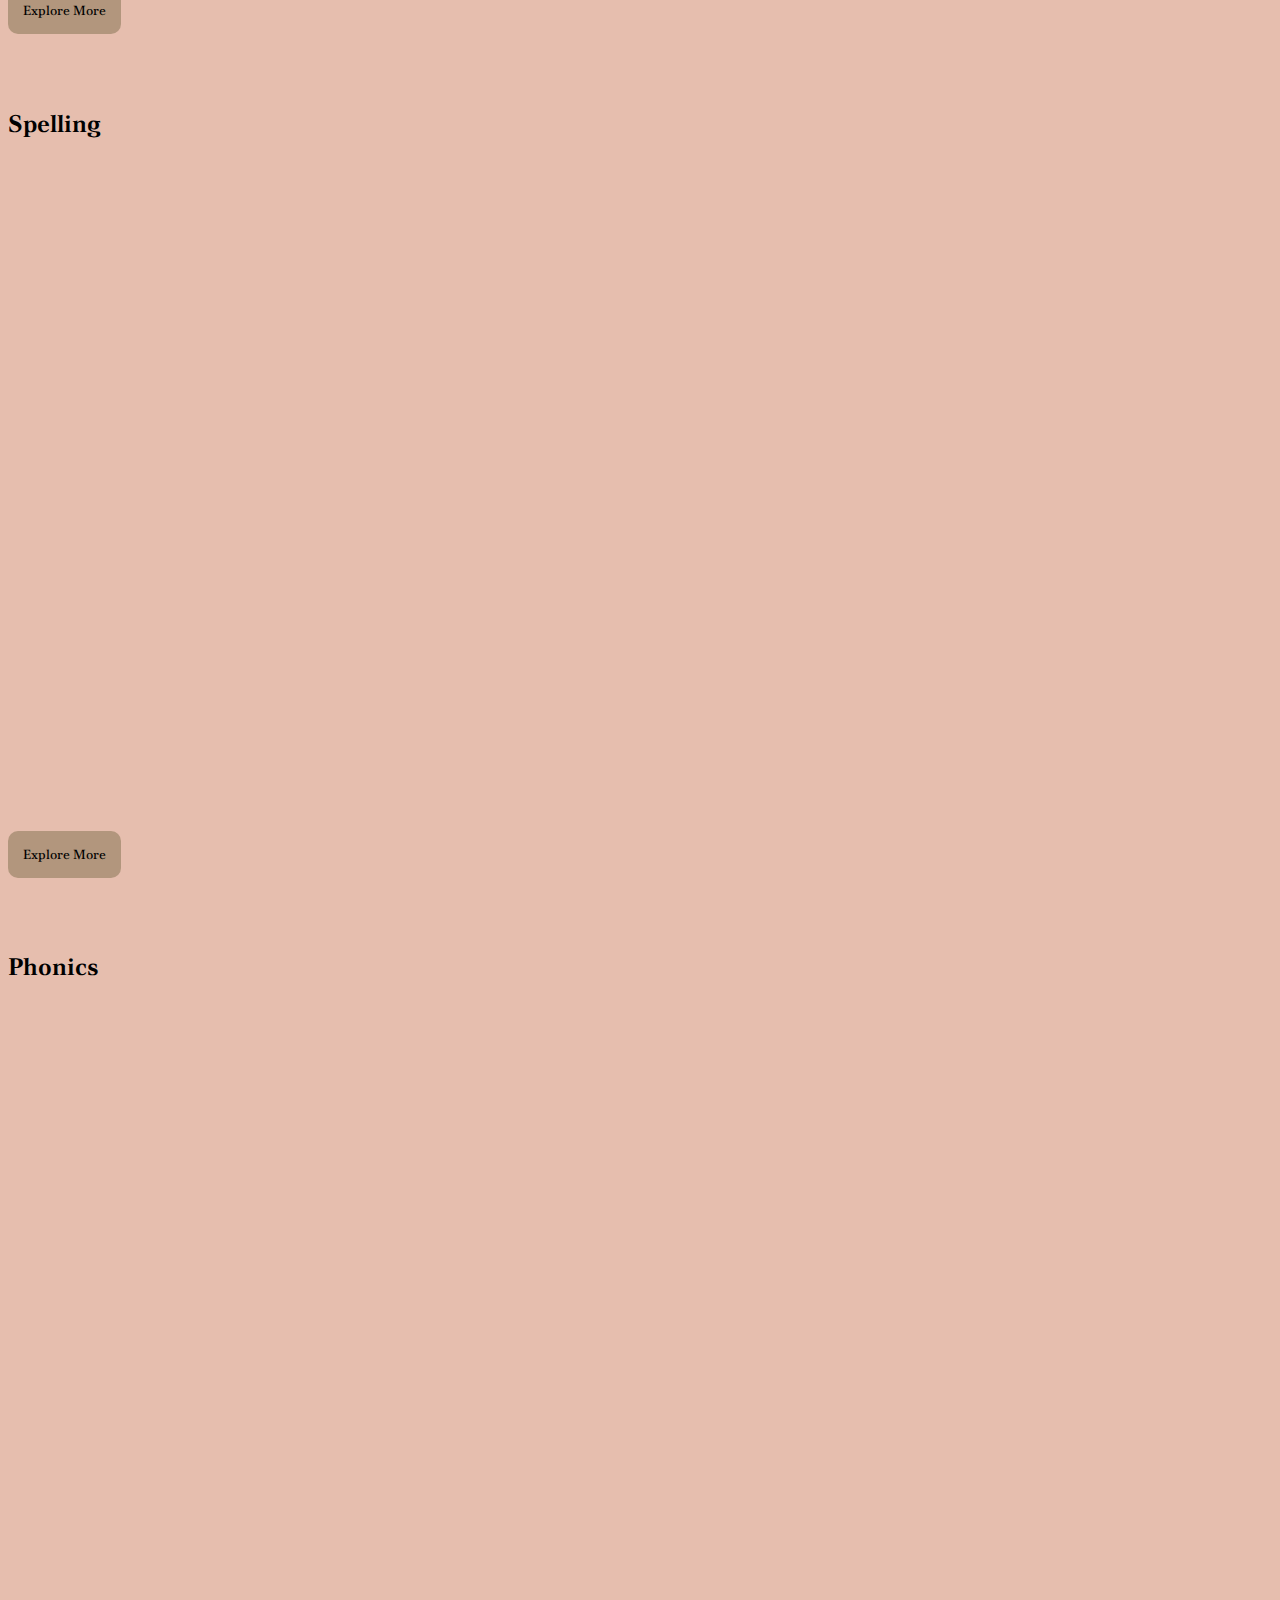
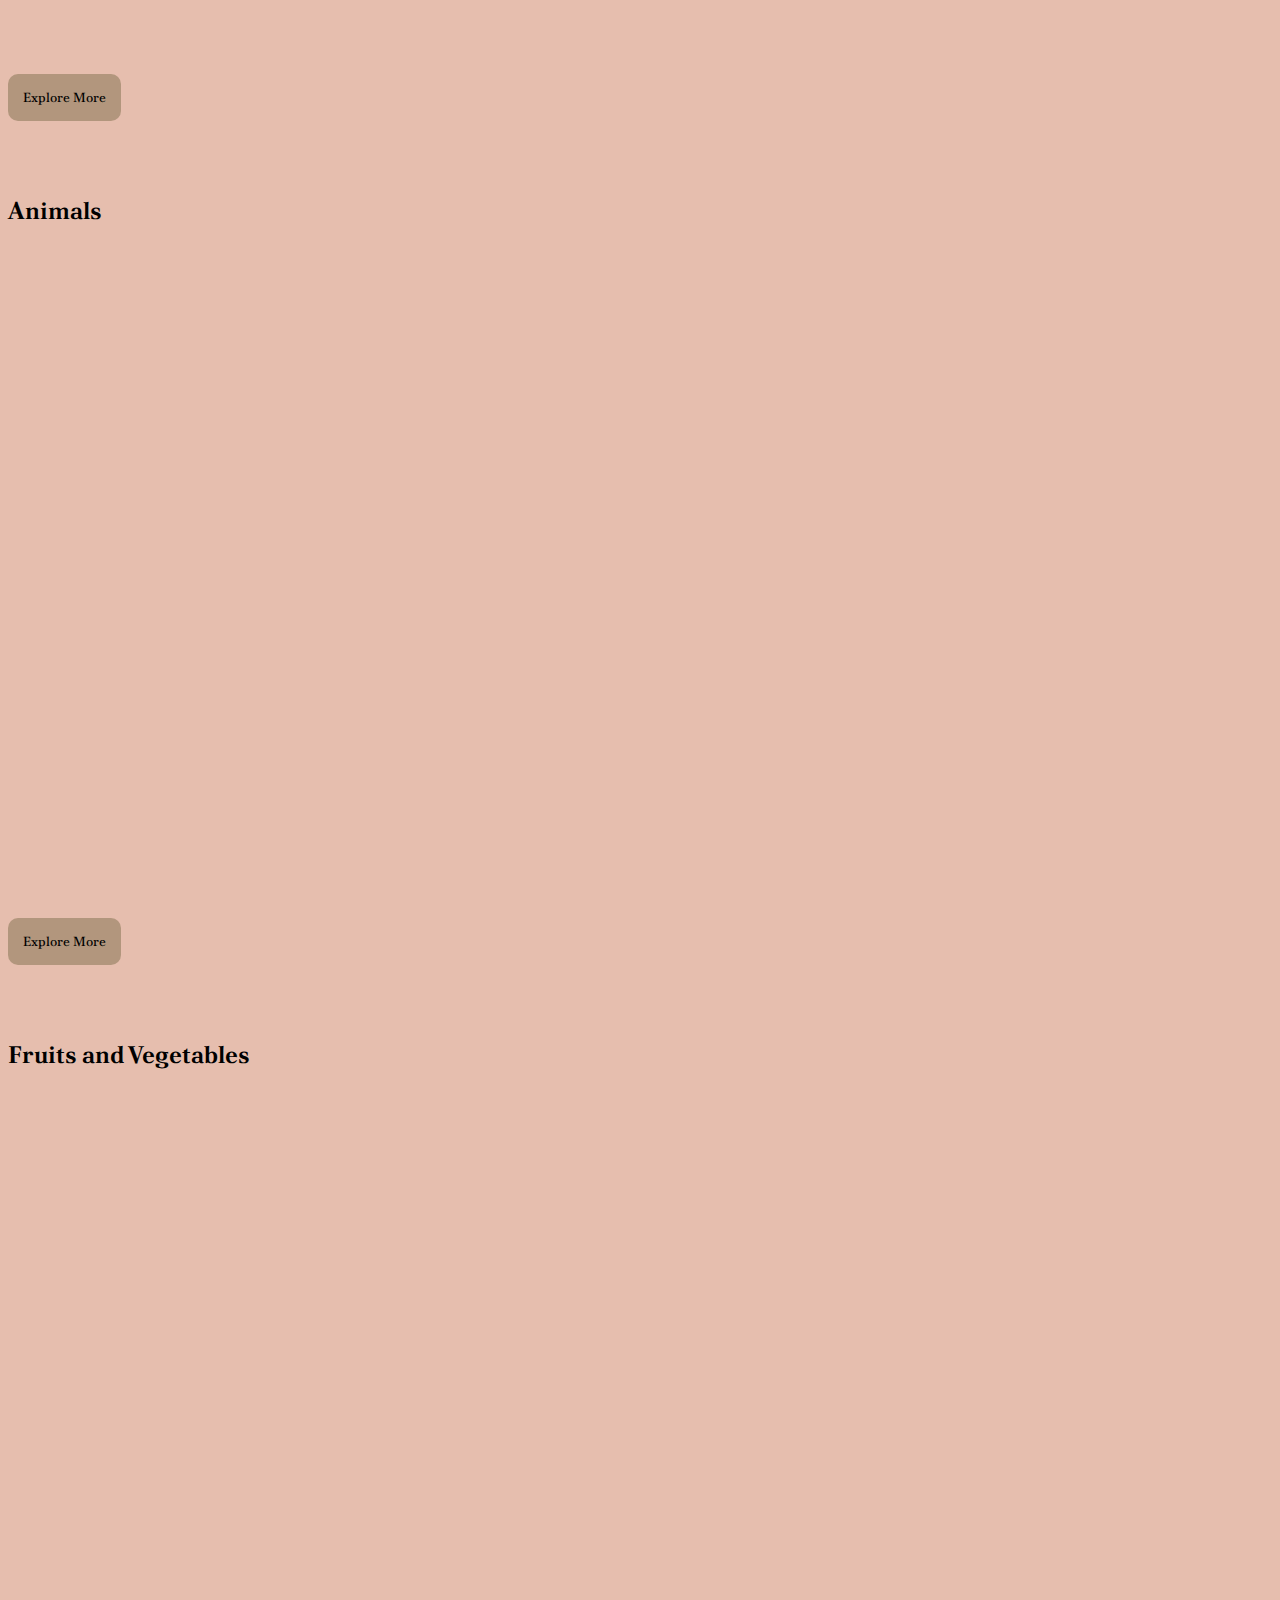
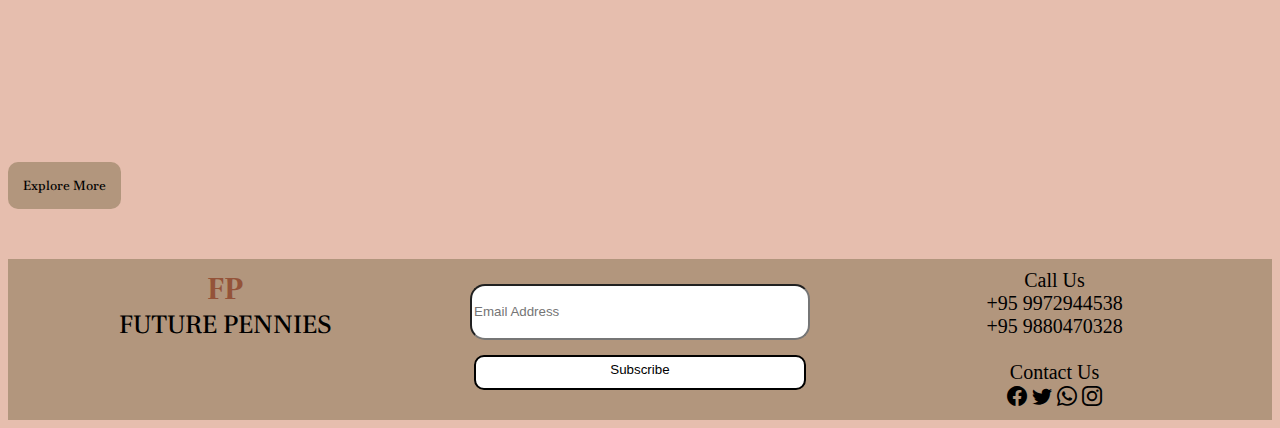
<file: Learn.html>
<!DOCTYPE html>
<html lang="en">
<head>
    <meta charset="UTF-8">
    <meta http-equiv="X-UA-Compatible" content="IE=edge">
    <meta name="viewport" content="width=device-width, initial-scale=1.0">
    <title>Learning Page</title>
    <link rel="stylesheet" href="learn.css"> 
    <link rel="stylesheet" href="index.css">
    <link href="https://cdn.jsdelivr.net/npm/bootstrap@5.3.0-alpha1/dist/css/bootstrap.min.css" rel="stylesheet" integrity="sha384-GLhlTQ8iRABdZLl6O3oVMWSktQOp6b7In1Zl3/Jr59b6EGGoI1aFkw7cmDA6j6gD" crossorigin="anonymous">
    <script src="https://cdn.jsdelivr.net/npm/bootstrap@5.3.0-alpha1/dist/js/bootstrap.bundle.min.js" integrity="sha384-w76AqPfDkMBDXo30jS1Sgez6pr3x5MlQ1ZAGC+nuZB+EYdgRZgiwxhTBTkF7CXvN" crossorigin="anonymous"></script>
    <link rel="preconnect" href="https://fonts.googleapis.com">
    <link rel="preconnect" href="https://fonts.gstatic.com" crossorigin>
    <link href="https://fonts.googleapis.com/css2?family=Poltawski+Nowy&display=swap" rel="stylesheet">
    <link rel="preconnect" href="https://fonts.googleapis.com">
    <link rel="preconnect" href="https://fonts.gstatic.com" crossorigin>
    <link href="https://fonts.googleapis.com/css2?family=Crimson+Text&display=swap" rel="stylesheet">
    <link rel="icon" type="image/x-icon" href="Images/logo.png">
    <link rel="stylesheet" href="https://cdn.jsdelivr.net/npm/bootstrap-icons@1.10.5/font/bootstrap-icons.css">
</head>
<body style="background-color: #E6BEAE;">
    <nav>
        <label class="logo"><span>F</span>UTURE   <span>P</span>ENNIES</label>
        <input type="checkbox" id="check">
        <label for="check" class="checkbtn"><i class="bi bi-list"></i></label>
        <ul>
            <li><a href="index.html">Home</a></li>
            <div class="dropdown">
                <li><a href="#" class="dropdownli">Entertainment</a></li>
                <div class="dropdown-content">
                  <a href="Games.html">Games</a>
                  <a href="Cartoon.html">Cartoons</a>
                  <a href="Songs.html">Songs</a>
                </div>
            </div>
            <li><a href="Learn.html">Learn</a></li>
            <li><a href="aboutus.html">About Us</a></li>
            
        </ul>
    </nav>
    <div class="container-fluid learn" >
        <div class="row">
            <h2>Learning ABC</h2>
            <div class="col-md-10"> 
                <div class="row">
                    <div class="col-md-4">
                    <iframe width="100%" height="175" src="https://www.youtube.com/embed/drlIUqRYM-w" title="YouTube video player" frameborder="0" allow="accelerometer; autoplay; clipboard-write; encrypted-media; gyroscope; picture-in-picture; web-share" allowfullscreen></iframe>
                    </div>
                    <div class="col-md-4">
                    <iframe width="100%" height="175" src="https://www.youtube.com/embed/7tlUJrJI93k" title="YouTube video player" frameborder="0" allow="accelerometer; autoplay; clipboard-write; encrypted-media; gyroscope; picture-in-picture; web-share" allowfullscreen></iframe>
                    </div>
                    <div class="col-md-4">
                        <iframe width="100%" height="175" src="https://www.youtube.com/embed/ZcUbV8sobkk" title="YouTube video player" frameborder="0" allow="accelerometer; autoplay; clipboard-write; encrypted-media; gyroscope; picture-in-picture; web-share" allowfullscreen></iframe>
                    </div>
                </div>
            </div>
            <div class="col-md-2">
                <div class="button">
                    <button type="button"><a href="https://www.youtube.com/@kiddosworldtv">Explore More</a></button>
                </div>
            </div>
        </div>
    </div>
        <br><br><br>
        <div class="container-fluid" >
            <div class="row">
                <h2>Learning Numbers</h2>
                <div class="col-md-10">
                    <div class="row">
                        <div class="col-md-4">
                            <iframe width="100%" height="175" src="https://www.youtube.com/embed/XkCz8ijqIJ0" title="YouTube video player" frameborder="0" allow="accelerometer; autoplay; clipboard-write; encrypted-media; gyroscope; picture-in-picture; web-share" allowfullscreen></iframe>
                        </div>
                        <div class="col-md-4">
                            <iframe width="100%" height="175" src="https://www.youtube.com/embed/qS-Q9C04bno" title="YouTube video player" frameborder="0" allow="accelerometer; autoplay; clipboard-write; encrypted-media; gyroscope; picture-in-picture; web-share" allowfullscreen></iframe>
                        </div>
                        <div class="col-md-4">
                            <iframe width="100%" height="175" src="https://www.youtube.com/embed/LWtnWjPCFbQ" title="YouTube video player" frameborder="0" allow="accelerometer; autoplay; clipboard-write; encrypted-media; gyroscope; picture-in-picture; web-share" allowfullscreen></iframe>
                        </div>
                    </div>
                </div>
                <div class="col-md-2">
                    <div class="button">
                        <button type="button"><a href="https://www.youtube.com/@kiddosworldtv">Explore More</a></button>
                    </div>
                </div>
            </div>
        </div>
            <br><br><br>
            <div class="container-fluid" >
                <div class="row">
                    <h2>Spelling</h2>
                    <div class="col-md-10">
                        <div class="row">
                            <div class="col-md-4">
                                <iframe width="560" height="315" src="https://www.youtube.com/embed/r1uUwrQy_4g" title="YouTube video player" frameborder="0" allow="accelerometer; autoplay; clipboard-write; encrypted-media; gyroscope; picture-in-picture; web-share" allowfullscreen></iframe>
                            </div>
                            <div class="col-md-4">
                                <iframe width="560" height="315" src="https://www.youtube.com/embed/uzLarvbMt5s" title="YouTube video player" frameborder="0" allow="accelerometer; autoplay; clipboard-write; encrypted-media; gyroscope; picture-in-picture; web-share" allowfullscreen></iframe>
                            </div>
                            <div class="col-md-4">
                                <iframe width="560" height="315" src="https://www.youtube.com/embed/2O1S9sFoSnc" title="YouTube video player" frameborder="0" allow="accelerometer; autoplay; clipboard-write; encrypted-media; gyroscope; picture-in-picture; web-share" allowfullscreen></iframe>
                            </div>
                        </div>
                    </div>
                    <div class="col-md-2">
                        <div class="button">
                            <button type="button"><a href="https://www.youtube.com/@kiddosworldtv">Explore More</a></button>
                        </div>
                    </div>
                </div>
            </div>
            <br><br><br>
            <div class="container-fluid" >
                <div class="row">
                    <h2>Phonics</h2>
                    <div class="col-md-10">
                        <div class="row">
                            <div class="col-md-4">
                                <iframe width="560" height="315" src="https://www.youtube.com/embed/y1xmriwh2T8" title="YouTube video player" frameborder="0" allow="accelerometer; autoplay; clipboard-write; encrypted-media; gyroscope; picture-in-picture; web-share" allowfullscreen></iframe>
                            </div>
                            <div class="col-md-4">
                                <iframe width="560" height="315" src="https://www.youtube.com/embed/oIKTaqbfo9Y" title="YouTube video player" frameborder="0" allow="accelerometer; autoplay; clipboard-write; encrypted-media; gyroscope; picture-in-picture; web-share" allowfullscreen></iframe>
                            </div>
                            <div class="col-md-4">
                                <iframe width="560" height="315" src="https://www.youtube.com/embed/-ZxaDdJpxns" title="YouTube video player" frameborder="0" allow="accelerometer; autoplay; clipboard-write; encrypted-media; gyroscope; picture-in-picture; web-share" allowfullscreen></iframe>
                            </div>
                        </div>
                    </div>
                    <div class="col-md-2">
                        <div class="button">
                            <button type="button"><a href="https://youtube.com/playlist?list=PL3vg5XQ2L4hBfF0Nk04ILzSqJz-j3syAu">Explore More</a></button>
                        </div>
                    </div>
                </div>
            </div>
            <br><br><br>
            <div class="container-fluid" >
                <div class="row">
                    <h2>Animals</h2>
                    <div class="col-md-10">
                        <div class="row">
                            <div class="col-md-4">
                                <iframe width="560" height="315" src="https://www.youtube.com/embed/1B1FcarT8nc" title="YouTube video player" frameborder="0" allow="accelerometer; autoplay; clipboard-write; encrypted-media; gyroscope; picture-in-picture; web-share" allowfullscreen></iframe>
                            </div>
                            <div class="col-md-4">
                                <iframe width="560" height="315" src="https://www.youtube.com/embed/IEaq2v6RPRs" title="YouTube video player" frameborder="0" allow="accelerometer; autoplay; clipboard-write; encrypted-media; gyroscope; picture-in-picture; web-share" allowfullscreen></iframe>
                            </div>
                            <div class="col-md-4">
                                <iframe width="560" height="315" src="https://www.youtube.com/embed/mQHzMFtHaUo" title="YouTube video player" frameborder="0" allow="accelerometer; autoplay; clipboard-write; encrypted-media; gyroscope; picture-in-picture; web-share" allowfullscreen></iframe>
                            </div>
                        </div>
                    </div>
                    <div class="col-md-2">
                        <div class="button">
                            <button type="button"><a href="https://youtube.com/playlist?list=PLXYcjaM9BYN5ELVXD_lfrvR5WtI9kwMOm">Explore More</a></button>
                        </div>
                    </div>
                </div>
            </div>
            <br><br><br>
            <div class="container-fluid" >
                <div class="row">
                    <h2>Fruits and Vegetables</h2>
                    <div class="col-md-10">
                        <div class="row">
                            <div class="col-md-4">
                                <iframe width="560" height="315" src="https://www.youtube.com/embed/s-lVX--dHzk" title="YouTube video player" frameborder="0" allow="accelerometer; autoplay; clipboard-write; encrypted-media; gyroscope; picture-in-picture; web-share" allowfullscreen></iframe>
                            </div>
                            <div class="col-md-4">
                                <iframe width="560" height="315" src="https://www.youtube.com/embed/v2WMZ2wxGDI" title="YouTube video player" frameborder="0" allow="accelerometer; autoplay; clipboard-write; encrypted-media; gyroscope; picture-in-picture; web-share" allowfullscreen></iframe>
                            </div>
                            <div class="col-md-4">
                                <iframe width="560" height="315" src="https://www.youtube.com/embed/KgrRPMF1s24" title="YouTube video player" frameborder="0" allow="accelerometer; autoplay; clipboard-write; encrypted-media; gyroscope; picture-in-picture; web-share" allowfullscreen></iframe>
                            </div>
                        </div>
                    </div>
                    <div class="col-md-2">
                        <div class="button">
                            <button type="button"><a href="https://youtube.com/playlist?list=PLGpYMBz1g4O74I2_Ur2lN2JWigfqsGiRf">Explore More</a></button>
                        </div>
                    </div>
                </div>
            </div>
            <div class="flex-container2">
                <div class="name">
                    <span>FP</span><br>
                    FUTURE PENNIES
                </div>
                <div class="subscribe">
                    <form>
                        <input class="item2" type="text" id="email" name="email" placeholder="Email Address"><br>
                        <button class="scbutton"> Subscribe</button>  
                    </form>
                </div>
                <div class="socialmedia">
                    <div>Call Us</div>
                    <div>+95 9972944538</div>
                    <div>+95 9880470328</div><br>
                    <div>Contact Us</div>
                    <a href="#"><i class="bi bi-facebook"></i></a>
                    <a href="#"><i class="bi bi-twitter"></i></a>
                    <a href="#"><i class="bi bi-whatsapp"></i></a>
                    <a href="#"><i class="bi bi-instagram"></i></a>
                </div>
            </div>
</body>
</html>
</file>
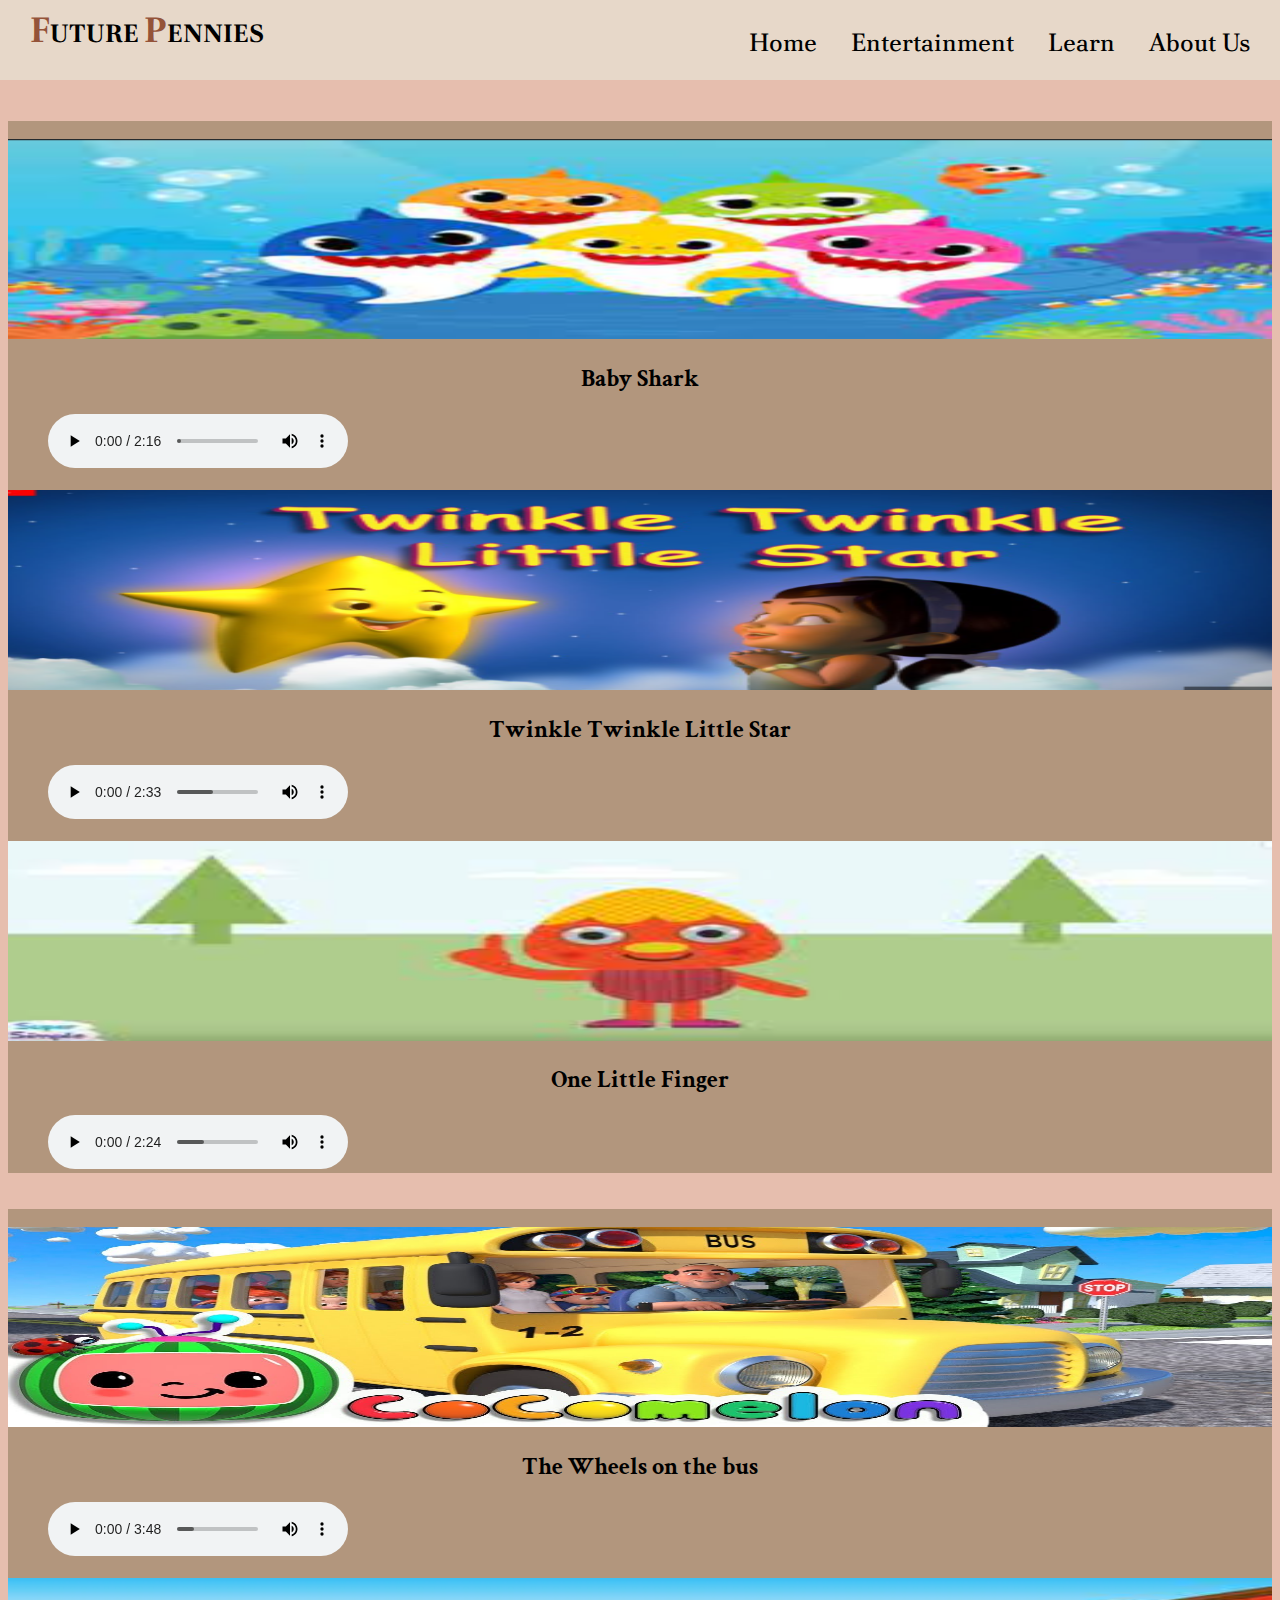
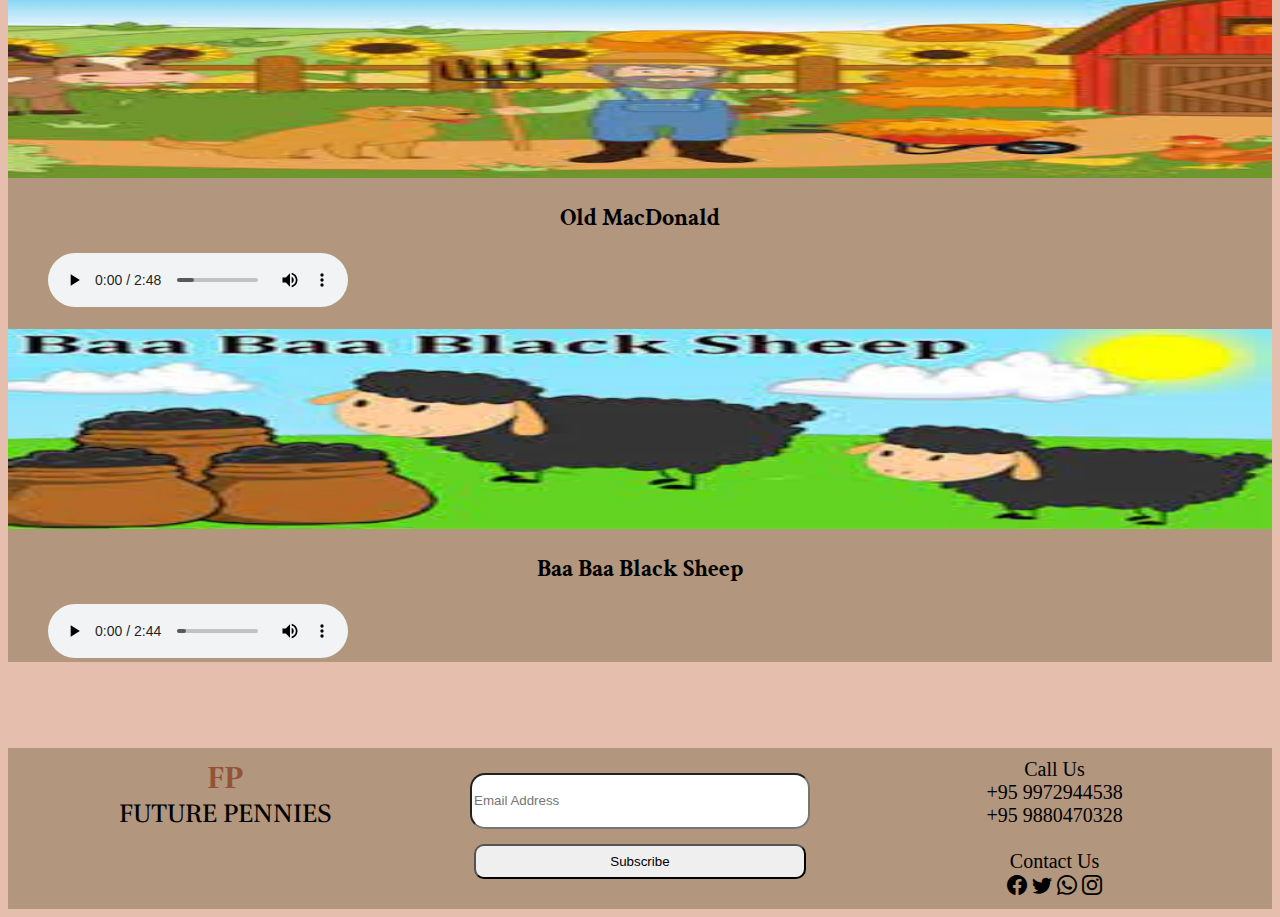
<file: Songs.html>
<!DOCTYPE html>
<html lang="en">
<head>
    <meta charset="UTF-8">
    <meta http-equiv="X-UA-Compatible" content="IE=edge">
    <meta name="viewport" content="width=device-width, initial-scale=1.0">
    <title>Songs</title>
    <link rel="stylesheet" href="songs.css">
    <link rel="stylesheet" href="index.css">
    <link href="https://cdn.jsdelivr.net/npm/bootstrap@5.3.0-alpha1/dist/css/bootstrap.min.css" rel="stylesheet" integrity="sha384-GLhlTQ8iRABdZLl6O3oVMWSktQOp6b7In1Zl3/Jr59b6EGGoI1aFkw7cmDA6j6gD" crossorigin="anonymous">
    <script src="https://cdn.jsdelivr.net/npm/bootstrap@5.3.0-alpha1/dist/js/bootstrap.bundle.min.js" integrity="sha384-w76AqPfDkMBDXo30jS1Sgez6pr3x5MlQ1ZAGC+nuZB+EYdgRZgiwxhTBTkF7CXvN" crossorigin="anonymous"></script>
    <link rel="preconnect" href="https://fonts.googleapis.com">
    <link rel="preconnect" href="https://fonts.gstatic.com" crossorigin>
    <link href="https://fonts.googleapis.com/css2?family=Poltawski+Nowy&display=swap" rel="stylesheet">
    <link rel="preconnect" href="https://fonts.googleapis.com">
    <link rel="preconnect" href="https://fonts.gstatic.com" crossorigin>
    <link href="https://fonts.googleapis.com/css2?family=Crimson+Text&display=swap" rel="stylesheet">
    <link rel="icon" type="image/x-icon" href="Images/logo.png">
    <link rel="stylesheet" href="https://cdn.jsdelivr.net/npm/bootstrap-icons@1.10.5/font/bootstrap-icons.css">
</head>
<body style="background-color: #E6BEAE;">
    <nav>
        <label class="logo"><span>F</span>UTURE   <span>P</span>ENNIES</label>
        <input type="checkbox" id="check">
        <label for="check" class="checkbtn"><i class="bi bi-list"></i></label>
        <ul>
            <li><a href="index.html">Home</a></li>
            <div class="dropdown">
                <li><a href="#" class="dropdownli">Entertainment</a></li>
                <div class="dropdown-content">
                  <a href="Games.html">Games</a>
                  <a href="Cartoon.html">Cartoons</a>
                  <a href="Songs.html">Songs</a>
                </div>
            </div>
            <li><a href="Learn.html">Learn</a></li>
            <li><a href="aboutus.html">About Us</a></li>
            
        </ul>
    </nav>
    <div class="container" >
        <h1>Lets Listen to songs!</h1><br><br>
        <div class="row">
            <div class="col-md-4" style="background-color: #B2967D ;"><br>
                <img src="Images/babyshark.png">
                <h2>Baby Shark</h2>
                <audio controls><source src="Images/Baby Shark .mp3" type="audio/mp3"></audio>
            </div>
            <div class="col-md-4 " style="background-color: #B2967D; "><br>
                <img src="Images/twinkletwinklelittlestar.png">
                <h2>Twinkle Twinkle Little Star</h2>
                <audio controls><source src="Images/Twinkle Twinkle Little Star.mp3" type="audio/mp3"></audio>
            </div>
            <div class="col-md-4 " style="background-color: #B2967D; "><br>
                <img src="Images/onelittlefinger.png">
                <h2>One Little Finger</h2>
                <audio controls><source src="Images/One Little Finger  .mp3" type="audio/mp3"></audio>
            </div>
        </div><br><br>
        <div class="row">
            <div class="col-md-4" style="background-color: #B2967D; "><br>
                <img src="Images/thewheelonthebus.jpg">
                <h2>The Wheels on the bus</h2>
                <audio controls><source src="Images/- The Wheels on the Bus  .mp3" type="audio/mp3"></audio>
            </div>
            <div class="col-md-4 " style="background-color: #B2967D; "><br>
                <img src="Images/oldmacdonald.jpg">
                <h2>Old MacDonald</h2>
                <audio controls><source src="Images/Old MacDonald  .mp3" type="audio/mp3"></audio>
            </div>
            <div class="col-md-4 " style="background-color: #B2967D; "><br>
                <img src="Images/baabaablacksheep.jpg">
                <h2>Baa Baa Black Sheep</h2>
                <audio controls><source src="Images/Baa Baa Black Sheep  .mp3" type="audio/mp3"></audio>
            </div>
        </div><br><br>
        <div class="flex-container2">
            <div class="name">
                <span>FP</span><br>
                FUTURE PENNIES
            </div>
            <div class="subscribe">
                <form>
                    <input class="item2" type="text" id="email" name="email" placeholder="Email Address"><br>
                    <button class="scbutton"> Subscribe</button>  
                </form>
            </div>
            <div class="socialmedia">
                <div>Call Us</div>
                <div>+95 9972944538</div>
                <div>+95 9880470328</div><br>
                <div>Contact Us</div>
                <a href="#"><i class="bi bi-facebook"></i></a>
                <a href="#"><i class="bi bi-twitter"></i></a>
                <a href="#"><i class="bi bi-whatsapp"></i></a>
                <a href="#"><i class="bi bi-instagram"></i></a>
            </div>
        </div>
</body>
</html>
</file>
<file: index.css>
body{
    background-color:#E6BEAE;
    box-sizing: border-box;
}

nav{
    background-color:#E7D8C9;
    height: 80px;
    position: fixed;
    width: 100%;
    top:0;
    left:0;
    right:0;
    bottom: 0;
}
a{
    font-family: 'Poltawski Nowy', serif;
}
nav ul{
    float: right;
    list-style-type: none;
    margin-right: 30px;
}

nav ul li{
    display: inline-block;
    margin-left: 15px;
    margin-left: 30px;
}

nav ul li a{
    font-size:25px ;
    color: rgb(0, 0, 0);
    text-decoration: none;
}

.logo{
    color:#000000;
    font-size: 25px;
    font-weight: bold;
    line-height: 60px;
    margin-left: 30px;
    font-family: 'Poltawski Nowy', serif;
}
.logo span{
    font-size: 35px;
    color: #945339;}

.checkbtn{
    float: right;
    color: antiquewhite;
    font-size: 40px;
    line-height: 65px;
    margin-right: 30px;
    display: none;
}

#check{
    display: none;
}

@media screen and (max-width:992px){
    .checkbtn{
        display: block;
    }
    nav ul{
        position: fixed;
        left: -100%;
        top: 40px;
        width: 100%;
        height: 100vh;
        background-color:#E7D8C9 ;
        text-align: center;
        padding: 0;
    }
    nav ul li{
        display: block;
        margin-top: 30px;
    }
    #check:checked~ul{
        left:0;
    }
    a:hover{
        color: #945339;
    }
    
}

.dropdownli {
    color: rgb(0, 0, 0);
    border: none;
  }

.dropdown {
    position: relative;
    display: inline-block;
   
}
.dropdown-content {
    display: none;
    position: absolute;
    background-color:#E7D8C9;
    min-width: 170px;
    box-shadow: 0px 8px 16px 0px rgba(0,0,0,0.2);
    z-index: 1;
    left:29px;
}
  
.dropdown-content a {
    color: rgb(0, 0, 0);
    padding: 12px 16px;
    text-decoration: none;
    display: block;
}
.dropdown-content a:hover {background-color:#cfc1b2;}
.dropdown:hover .dropdown-content {display: block;}

.dropdown:hover .dropdownli {background-color:#cfc1b2 ;}

.flex-container{
    display: flex;
    flex-wrap:wrap;
    width:90%;
   margin:auto;
    margin-top: 70px;
    justify-content: center;
    font-size: 22px;
    border-left:  8px groove #674723;
    
}

.flex-container .intro{
    flex-basis:50%;
    padding:10px;
}


.flex-container .photo{
    flex-basis: 40%;
    padding:30px 10px;
    text-align: center;
    
}

span{
    font-size: 30px;
    font-weight: bold;
    color: #945339;;
}

.intro button{   
    background-color: #a76f58;
    text-align: center;
    padding: 10px;
    border-radius: 15px;
    border: 2px solid black;
    width:150px;  
}
.intro a{
    text-decoration: none;   
    color: #271500; 
    font-size:20px
}

.flex-container2{
    display: flex;
    font-size: 20px;
    padding: 10px;
    flex-wrap: wrap;
    background-color:#B2967D;
    margin-top: 50px;
    text-align: center;
}

.name{
    flex-basis: 33.33%;
    font-size: 25px;
    font-family: 'Poltawski Nowy', serif;
}

.name span{
    font-size: 30px;
    color: #945339;
}

.subscribe{
    flex-basis: 33.33%;
}
.subscribe input{
    width:80%;
    height:50px;
    border-radius: 15px;
    margin:15px 0;
}

.scbutton{
    width:80%;
    height: 35px;
    border-radius: 10px;
}

.socialmedia{
    flex-basis: 33.33%;
}

.logopt{
    margin-top: 110px;
    margin-bottom: 0px;
    text-align: center;
}
.socialmedia a{
    color: black;
    font-family: 'Poltawski Nowy', serif;
}
.photo img{
    box-shadow: 10px 10px 15px #754d3e;
    border-radius: 10px;
}
</file>
<file: aboutus.css>
body{
    background-color:#EEE4E1 ;
    
}
* {box-sizing: border-box;}
h1{
    font-family: 'Poltawski Nowy', serif;
}
h2{
    text-shadow: 2px 2px 5px #B2967D;
    font-size: 45px;
    font-family: 'Crimson Text', serif;
    color: #815747;
    text-align: center;
    padding:10px
}
i {
    color: #000000;
}
.about-section i{
    color: white;
}
a{
    text-decoration: none;
}
p{
    font-family: 'Spectral', serif;
    font-family: 'Ysabeau', sans-serif;
}
input[type=text], select, textarea, #pw {
    width: 100%;
    padding: 12px;
    border: 1px solid #f4f1f1;
    border-radius: 4px;
    box-sizing: border-box;
    margin-top: 6px;
    margin-bottom: 16px;
    resize: vertical;
}  

fieldset{
    width:50%;
    margin:auto;
    padding:20px;
}
.profile{
    width:220px;
    height:30px;
}
input[type=submit] {
    background-color: #c74a15;
    color: rgb(13, 1, 1);
    padding: 12px 20px;
    border: none;
    border-radius: 4px;
    cursor: pointer;
} 
input[type=submit]:hover {
    background-color: #B2967D;
}
.about-section {
    padding: 50px;
    text-align: center;
    background-color:#B2967D;
    color: white;
}
.boy-section{
    display:flex;
    flex-wrap:wrap;
    width:80%;
    margin-left:10%;
    margin-right:10%;
    flex-direction:row;
   }

.card1{
    flex-basis:220px;
    width:250px;
    border: solid;
    height: 300px;
    border-radius: 9px;
    box-shadow: 20px rgba(25, 24, 24, 0.2);
    text-align: center;
    font-family: serif;
    margin:auto;
    margin-bottom:15px;
}
.card2{
    flex-basis:220px;
    margin:auto;
    width:250px;
    border: solid;
    height: 300px;
    border-radius: 9px;
    box-shadow: 20px rgba(25, 24, 24, 0.2);
    text-align: center;
    font-family: serif;
    margin-bottom:15px;
}

.girl-section{
    display:flex;
    flex-wrap:wrap;
    width:80%;
    margin-left:10%;
    margin-right:10%;
    flex-direction:row;
    margin-top:30px;
   }
   .card3{
    flex-basis:220px;
    width:250px;
    border: solid;
    height: 300px;
    border-radius: 9px;
    box-shadow: 20px rgba(25, 24, 24, 0.2);
    text-align: center;
    font-family: serif;
    margin:auto;
    margin-bottom:15px;
}
.card4{
    flex-basis:220px;
    width:250px;
    border: solid;
    height: 300px;
    border-radius: 9px;
    box-shadow: 20px rgba(25, 24, 24, 0.2);
    text-align: center;
    font-family: serif;
    margin:auto;
    margin-bottom:15px;
}
.card5{
    flex-basis:220px;
    width:250px;
    border: solid;
    height: 300px;
    border-radius: 9px;
    box-shadow: 20px rgba(25, 24, 24, 0.2);
    text-align: center;
    font-family: serif;
    margin:auto;
    margin-bottom:15px;
}

nav{
    background-color:#E7D8C9;
    height: 80px;
    position: fixed;
    width: 100%;
    top:0;
    left:0;
    right:0;
    bottom: 0;
}

nav ul{
    float: right;
    list-style-type: none;
    margin-right: 30px;
}

nav ul li{
    display: inline-block;
    margin-left: 15px;
    margin-left: 30px;
    margin-top: 5px;
}

nav ul li a{
    font-size:25px ;
    color: rgb(0, 0, 0);
    text-decoration: none;
}

.logo{
    color:#000000;
    font-size: 25px;
    font-weight: bold;
    line-height: 60px;
    margin-left: 30px;
    font-family: 'Poltawski Nowy', serif;
}
.logo span{
    font-size: 35px;
    color: #945339;}

.checkbtn{
    float: right;
    color: antiquewhite;
    font-size: 40px;
    line-height: 65px;
    margin-right: 30px;
    display: none;
}

#check{
    display: none;
}

@media screen and (max-width:992px){
    .checkbtn{
        display: block;
    }
    nav ul{
        position: fixed;
        left: -100%;
        top: 40px;
        width: 100%;
        height: 100vh;
        background-color:#E7D8C9 ;
        text-align: center;
        padding: 0;
    }
    nav ul li{
        display: block;
        margin-top: 30px;
    }
    #check:checked~ul{
        left:0;
    }
    a:hover{
        color: #945339;
    }
    
}

.dropdownli {
    color: rgb(0, 0, 0);
    border: none;
  }

.dropdown {
    position: relative;
    display: inline-block;
   
}
.dropdown-content {
    display: none;
    position: absolute;
    background-color:#E7D8C9;
    min-width: 170px;
    box-shadow: 0px 8px 16px 0px rgba(0,0,0,0.2);
    z-index: 1;
    left:29px;
}
  
.dropdown-content a {
    color: rgb(0, 0, 0);
    padding: 12px 16px;
    text-decoration: none;
    display: block;
}
.dropdown-content a:hover {background-color:#cfc1b2;}
.dropdown:hover .dropdown-content {display: block;}

.dropdown:hover .dropdownli {background-color:#cfc1b2 ;}
</file>
<file: cartoon.css>
iframe{
    width: 100%;
    height: 175px;
    border-radius: 20px;
    margin-top: 40px;
}
h1{
    text-align: center;
    font-family: 'Poltawski Nowy', serif;
}
h2{
    font-family: 'Crimson Text', serif;
    text-align: center;
}
a{
    font-family: 'Poltawski Nowy', serif;
}
nav{
    background-color:#E7D8C9;
    height: 80px;
    position: fixed;
    width: 100%;
    top:0;
    left:0;
    right:0;
    bottom: 0;
}

nav ul{
    float: right;
    list-style-type: none;
    margin-right: 30px;
}

nav ul li{
    display: inline-block;
    margin-left: 15px;
    margin-left: 30px;
    margin-top: 15px;
}

nav ul li a{
    font-size:25px ;
    color: rgb(0, 0, 0);
    text-decoration: none;
}

.logo{
    color:#000000;
    font-size: 25px;
    font-weight: bold;
    line-height: 60px;
    margin-left: 30px;
    font-family: 'Poltawski Nowy', serif;
}
.logo span{
    font-size: 35px;
    color: #945339;}

.checkbtn{
    float: right;
    color: antiquewhite;
    font-size: 40px;
    line-height: 65px;
    margin-right: 30px;
    display: none;
}

#check{
    display: none;
}

@media screen and (max-width:992px){
    .checkbtn{
        display: block;
    }
    nav ul{
        position: fixed;
        left: -100%;
        top: 40px;
        width: 100%;
        height: 100vh;
        background-color:#E7D8C9 ;
        text-align: center;
        padding: 0;
    }
    nav ul li{
        display: block;
        margin-top: 30px;
    }
    #check:checked~ul{
        left:0;
    }
    a:hover{
        color: #945339;
    }
    
}

.dropdownli {
    color: rgb(0, 0, 0);
    border: none;
  }

.dropdown {
    position: relative;
    display: inline-block;
   
}
.dropdown-content {
    display: none;
    position: absolute;
    background-color:#E7D8C9;
    min-width: 170px;
    box-shadow: 0px 8px 16px 0px rgba(0,0,0,0.2);
    z-index: 1;
    left:29px;
}
  
.dropdown-content a {
    color: rgb(0, 0, 0);
    padding: 12px 16px;
    text-decoration: none;
    display: block;
}
.dropdown-content a:hover {background-color:#cfc1b2;}
.dropdown:hover .dropdown-content {display: block;}

.dropdown:hover .dropdownli {background-color:#cfc1b2 ;}
</file>
<file: games.css>
.col-md-4 a{
    text-align: center;
    text-decoration: none;
    color: black;
}
img{
    width: 100%;
    height: 175px;
    border-radius: 20px;
}
h1{
    text-align: center;
    font-family: 'Poltawski Nowy', serif;
}
h2{
    font-family: 'Crimson Text', serif;
    text-align: center;
}
.card{
    margin-top: 40px;
}
.text{
    margin-top: 20px;
}
nav{
    background-color:#E7D8C9;
    height: 80px;
    position: fixed;
    width: 100%;
    top:0;
    left:0;
    right:0;
    bottom: 0;
}

nav ul{
    float: right;
    list-style-type: none;
    margin-right: 30px;
}

nav ul li{
    display: inline-block;
    margin-left: 15px;
    margin-left: 30px;
    margin-top: 10px;
    font-family: 'Poltawski Nowy', serif;
}

nav ul li a{
    font-size:25px ;
    color: rgb(0, 0, 0);
    text-decoration: none;
}

.logo{
    color:#000000;
    font-size: 25px;
    font-weight: bold;
    line-height: 60px;
    margin-left: 30px;
    font-family: 'Poltawski Nowy', serif;
}
.logo span{
    font-size: 35px;
    color: #945339;}

.checkbtn{
    float: right;
    color: antiquewhite;
    font-size: 40px;
    line-height: 65px;
    margin-right: 30px;
    display: none;
}

#check{
    display: none;
}

@media screen and (max-width:992px){
    .checkbtn{
        display: block;
    }
    nav ul{
        position: fixed;
        left: -100%;
        top: 40px;
        width: 100%;
        height: 100vh;
        background-color:#E7D8C9 ;
        text-align: center;
        padding: 0;
    }
    nav ul li{
        display: block;
        margin-top: 30px;
    }
    #check:checked~ul{
        left:0;
    }
    a:hover{
        color: #945339;
    }
    
}

.dropdownli {
    color: rgb(0, 0, 0);
    border: none;
  }

.dropdown {
    position: relative;
    display: inline-block;
   
}
.dropdown-content {
    display: none;
    position: absolute;
    background-color:#E7D8C9;
    min-width: 170px;
    box-shadow: 0px 8px 16px 0px rgba(0,0,0,0.2);
    z-index: 1;
    left:29px;
}
  
.dropdown-content a {
    color: rgb(0, 0, 0);
    padding: 12px 16px;
    text-decoration: none;
    display: block;
}
.dropdown-content a:hover {background-color:#cfc1b2;}
.dropdown:hover .dropdown-content {display: block;}

.dropdown:hover .dropdownli {background-color:#cfc1b2 ;}
</file>
<file: learn.css>
button{
    background-color: #B2967D;
    padding: 15px;
    border: 0px;
    border-radius: 10px;
}
iframe{
    border-radius: 20px;
    margin-top: 20px;
    width: 100%;
    height: 175px;
}
button a{
    color: black;
    text-decoration: none;
}
.learn{
    margin-top: 20px;
}
.button{
    margin-top: 75px;
}
h2{
    font-family: 'Poltawski Nowy', serif;
}
a{
    font-family: 'Crimson Text', serif;
}
nav{
    background-color:#E7D8C9;
    height: 80px;
    position: fixed;
    width: 100%;
    top:0;
    left:0;
    right:0;
    bottom: 0;
}

nav ul{
    float: right;
    list-style-type: none;
    margin-right: 30px;
}

nav ul li{
    display: inline-block;
    margin-left: 15px;
    margin-left: 30px;
}

nav ul li a{
    font-size:25px ;
    color: rgb(0, 0, 0);
    text-decoration: none;
}
nav{
    background-color:#E7D8C9;
    height: 80px;
    position: fixed;
    width: 100%;
    top:0;
    left:0;
    right:0;
    bottom: 0;
}

nav ul{
    float: right;
    list-style-type: none;
    margin-right: 30px;
}

nav ul li{
    display: inline-block;
    margin-left: 15px;
    margin-left: 30px;
    margin-top: 15px;
}

nav ul li a{
    font-size:25px ;
    color: rgb(0, 0, 0);
    text-decoration: none;
}

.logo{
    color:#000000;
    font-size: 25px;
    font-weight: bold;
    line-height: 60px;
    margin-left: 30px;
    font-family: 'Poltawski Nowy', serif;
}
.logo span{
    font-size: 35px;
    color: #945339;}

.checkbtn{
    float: right;
    color: antiquewhite;
    font-size: 40px;
    line-height: 65px;
    margin-right: 30px;
    display: none;
}

#check{
    display: none;
}

@media screen and (max-width:992px){
    .checkbtn{
        display: block;
    }
    nav ul{
        position: fixed;
        left: -100%;
        top: 40px;
        width: 100%;
        height: 100vh;
        background-color:#E7D8C9 ;
        text-align: center;
        padding: 0;
    }
    nav ul li{
        display: block;
        margin-top: 30px;
    }
    #check:checked~ul{
        left:0;
    }
    a:hover{
        color: #945339;
    }
    
}

.dropdownli {
    color: rgb(0, 0, 0);
    border: none;
  }

.dropdown {
    position: relative;
    display: inline-block;
   
}
.dropdown-content {
    display: none;
    position: absolute;
    background-color:#E7D8C9;
    min-width: 170px;
    box-shadow: 0px 8px 16px 0px rgba(0,0,0,0.2);
    z-index: 1;
    left:29px;
}
.dropdown-content a {
    color: rgb(0, 0, 0);
    padding: 12px 16px;
    text-decoration: none;
    display: block;
}
.dropdown-content a:hover {background-color:#cfc1b2;}
.dropdown:hover .dropdown-content {display: block;}
.dropdown:hover .dropdownli {background-color:#cfc1b2 ;}
.scbutton{
    background-color: white;
    padding-top: 5px;
    border: 2px solid black;
}
</file>
<file: songs.css>
img{
    width: 100%;
    height: 200px;
}
audio{
    margin-left: 40px;
}
h1{
    text-align: center;
    font-family: 'Poltawski Nowy', serif;
}
h2{
    text-align: center;
    font-family: 'Crimson Text', serif;
}
nav{
    background-color:#E7D8C9;
    height: 80px;
    position: fixed;
    width: 100%;
    top:0;
    left:0;
    right:0;
    bottom: 0;
}

nav ul{
    float: right;
    list-style-type: none;
    margin-right: 30px;
}

nav ul li{
    display: inline-block;
    margin-left: 15px;
    margin-left: 30px;
    margin-top: 10px;
    font-family: 'Poltawski Nowy', serif;
}

nav ul li a{
    font-size:25px ;
    color: rgb(0, 0, 0);
    text-decoration: none;
}

.logo{
    color:#000000;
    font-size: 25px;
    font-weight: bold;
    line-height: 60px;
    margin-left: 30px;
    font-family: 'Poltawski Nowy', serif;
}
.logo span{
    font-size: 35px;
    color: #945339;}

.checkbtn{
    float: right;
    color: antiquewhite;
    font-size: 40px;
    line-height: 65px;
    margin-right: 30px;
    display: none;
}

#check{
    display: none;
}

@media screen and (max-width:992px){
    .checkbtn{
        display: block;
    }
    nav ul{
        position: fixed;
        left: -100%;
        top: 40px;
        width: 100%;
        height: 100vh;
        background-color:#E7D8C9 ;
        text-align: center;
        padding: 0;
    }
    nav ul li{
        display: block;
        margin-top: 30px;
    }
    #check:checked~ul{
        left:0;
    }
    a:hover{
        color: #945339;
    }
    
}

.dropdownli {
    color: rgb(0, 0, 0);
    border: none;
  }

.dropdown {
    position: relative;
    display: inline-block;
   
}
.dropdown-content {
    display: none;
    position: absolute;
    background-color:#E7D8C9;
    min-width: 170px;
    box-shadow: 0px 8px 16px 0px rgba(0,0,0,0.2);
    z-index: 1;
    left:29px;
}
  
.dropdown-content a {
    color: rgb(0, 0, 0);
    padding: 12px 16px;
    text-decoration: none;
    display: block;
}
.dropdown-content a:hover {background-color:#cfc1b2;}
.dropdown:hover .dropdown-content {display: block;}

.dropdown:hover .dropdownli {background-color:#cfc1b2 ;}
</file>
